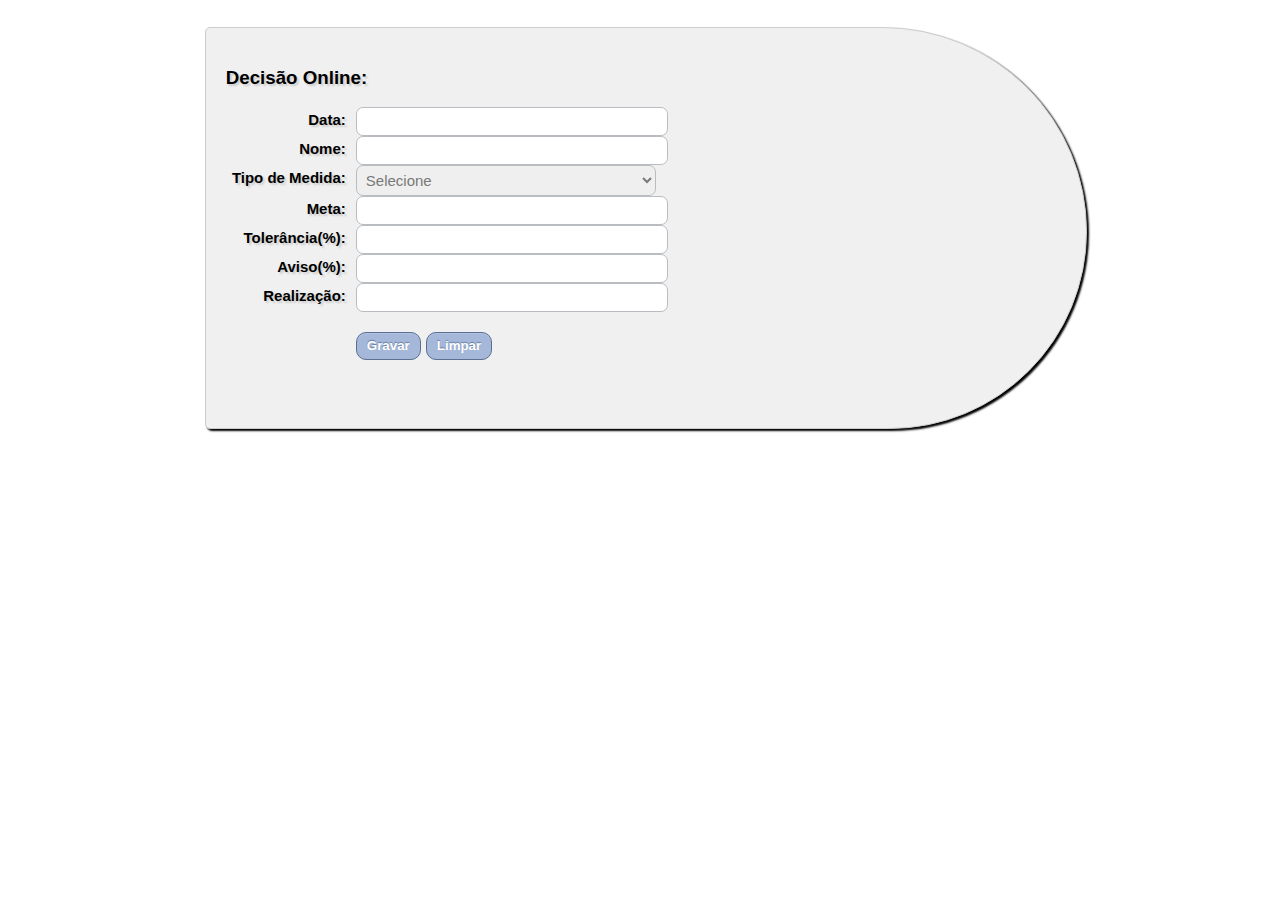
<file: index.html>
<!DOCTYPE html PUBLIC "-//W3C//DTD XHTML 1.0 Strict//EN" "http://www.w3.org/TR/xhtml1/DTD/xhtml1-strict.dtd">
<html xmlns="http://www.w3.org/1999/xhtml">
	<head>
    	<meta http-equiv="content-type" content="text/html; charset=utf-8"/>
        <title>Decisão Online 1.0</title>
        <link href="css/estilos.css" type="text/css" rel="stylesheet"/>
        <link href="js/jquery-ui/css/ui-lightness/jquery-ui-1.8.16.custom.css" type="text/css" rel="stylesheet"/>
		<link rel="stylesheet" type="text/css" href="js/jalert/jalert.css" />
        <script type="text/javascript" src="http://www.google.com/jsapi"></script>
	    <script type="text/javascript">
	      google.load('visualization', '1', {packages: ['gauge']});
	    </script>
	    <script type="text/javascript" src="js/gaugeInteraction.js"></script>
        <script type="text/javascript" src="js/jquery-ui/js/jquery-1.6.2.min.js"></script>
		<script type="text/javascript" src="js/jalert/jquery.jalert.packed.js"></script>
        <script type="text/javascript" src="js/jquery-ui/js/jquery-ui-1.8.16.custom.min.js"></script>
        <script type="text/javascript" src="js/alphaNumeric.js"></script>
        <script type="text/javascript" src="js/eventos.js"></script>
	    <script type="text/javascript" src="js/datepickerPt-br.js"></script>
    </head>
    <body>
	    <div id="nav">
	         <form id = "formIndicador">
	            <h3>Decisão Online:</h3><span id='title'></span>
	            <div class="field">
	                <label for="data">Data:</label>
	                <input type="text" class="input" name="data" id="data" />
	            </div>
	            
	            <div class="field">
	                <label for="nome">Nome:</label>
	                <input type="text" class="input" name="nome" id="nome" maxlength="35"/>
	            </div>

				<div class="field">
	                <label for="medida">Tipo de Medida:</label>
	                <select id="medida" name="medida">
						<option value="">Selecione</option>
						<optgroup label="Tipos de Medidas">
                            <option value="Ampére (A)">Ampére (A)</option>
                            <option value="Are (a)">Are (a)</option>
                            <option value="Candela (cd)">Candela (cd)</option>
                            <option value="Centigrama (cg)">Centigrama (cg)</option>
                            <option value="Centilitro (ct)">Centilitro (ct)</option>
                            <option value="Centímetro (cm)">Centímetro (cm)</option>
                            <option value="Centímetro cúbico (cm³)">Centímetro cúbico (cm³)</option>
                            <option value="Centímetro quadrado (cm²)">Centímetro quadrado (cm²)</option>
                            <option value="Decagrama (dag)">Decagrama (dag)</option>
                            <option value="Decigrama (dg)">Decigrama (dg)</option>
                            <option value="Decilitro (dl)">Decilitro (dl)</option>
                            <option value="Decímetro (dm)">Decímetro (dm)</option>
                            <option value="Decímetro cúbico (dm³)">Decímetro cúbico (dm³)</option>
                            <option value="Decímetro quadrado (dm²)">Decímetro quadrado (dm²)</option>
                            <option value="Grama (g)">Grama (g)</option>
                            <option value="Hectare (ha)">Hectare (ha)</option>
                            <option value="Hectolitro (hl)">Hectolitro (hl)</option>
                            <option value="Kelvin (K)">Kelvin (K)</option>
                            <option value="Litro (L)">Litro (L)</option>
                            <option value="Marítima (milha)">Marítima (milha)</option>
                            <option value="Metro (m)">Metro (m)</option>
                            <option value="Metro cúbico (m³)">Metro cúbico (m³)</option>
                            <option value="Metro quadrado (m²)">Metro quadrado (m²)</option>
                            <option value="Miligrama (mg)">Miligrama (mg)</option>
                            <option value="Milímetro (mm)">Milímetro (mm)</option>
                            <option value="Milímetro cúbico (mm³)">Milímetro cúbico (mm³)</option>
                            <option value="Milímetro quadrado (mm²)">Milímetro quadrado (mm²)</option>
                            <option value="Mol (mol)">Mol (mol)</option>
                            <option value="Quilate (quilate)">Quilate (quilate)</option>
                            <option value="Quilograma (kg)">Quilograma (kg)</option>
                            <option value="Quilômetro (km)">Quilômetro (km)</option>
                            <option value="Quilômetro quadrado (km²)">Quilômetro quadrado (km²)</option>
                            <option value="Segundo (s)">Segundo (s)</option>
                            <option value="Tonelada (t)">Tonelada (t)</option>
                            <option value="Unidade (Un)">Unidade (Un)</option>
						</optgroup>
					</select>
	            </div>
	
	            <div class="field">
	                <label for="meta">Meta:</label>
	                <input type="text" class="input" name="meta" id="meta" />
	            </div>
	
	            <div class="field">
	                <label for="tolerancia">Tolerância(%):</label>
	                <input type="text" class="input" name="tolerancia" id="tolerancia" />
	            </div>
	
	            <div class="field">
	                <label for="aviso">Aviso(%):</label>
	                <input type="text" class="input" name="aviso" id="aviso" />
	            </div>
	            
	            <div class="field">
	                <label for="realizacao">Realização:</label>
	                <input type="text" class="input" name="realizado" id="realizado" />
	            </div>
				<div style="margin-left:130px">
					<input type="button" name="gravar" id="gravar" value="Gravar" class="button">
					<input type="button" name="limpar" id="limpar" value="Limpar" class="button">
				</div>
	        </form>
	        <div id="gauge"></div>
	        <table id="grid">
	        	<tr id="legend">
		        	<th class="max">Data</th>
		        	<th class="name">Nome</th>
					<th>Tipo de Medida</th>
		        	<th>Meta</th>
		        	<th>Tolerância</th>
		        	<th>Aviso</th>
		        	<th>Realização</th>
		        	<th>Aplicar</th>
	        	</tr>
	        	<tbody class="indicadores">
	        	</tbody>
			</table>
	     </div>
    </body>
</html>
</file>
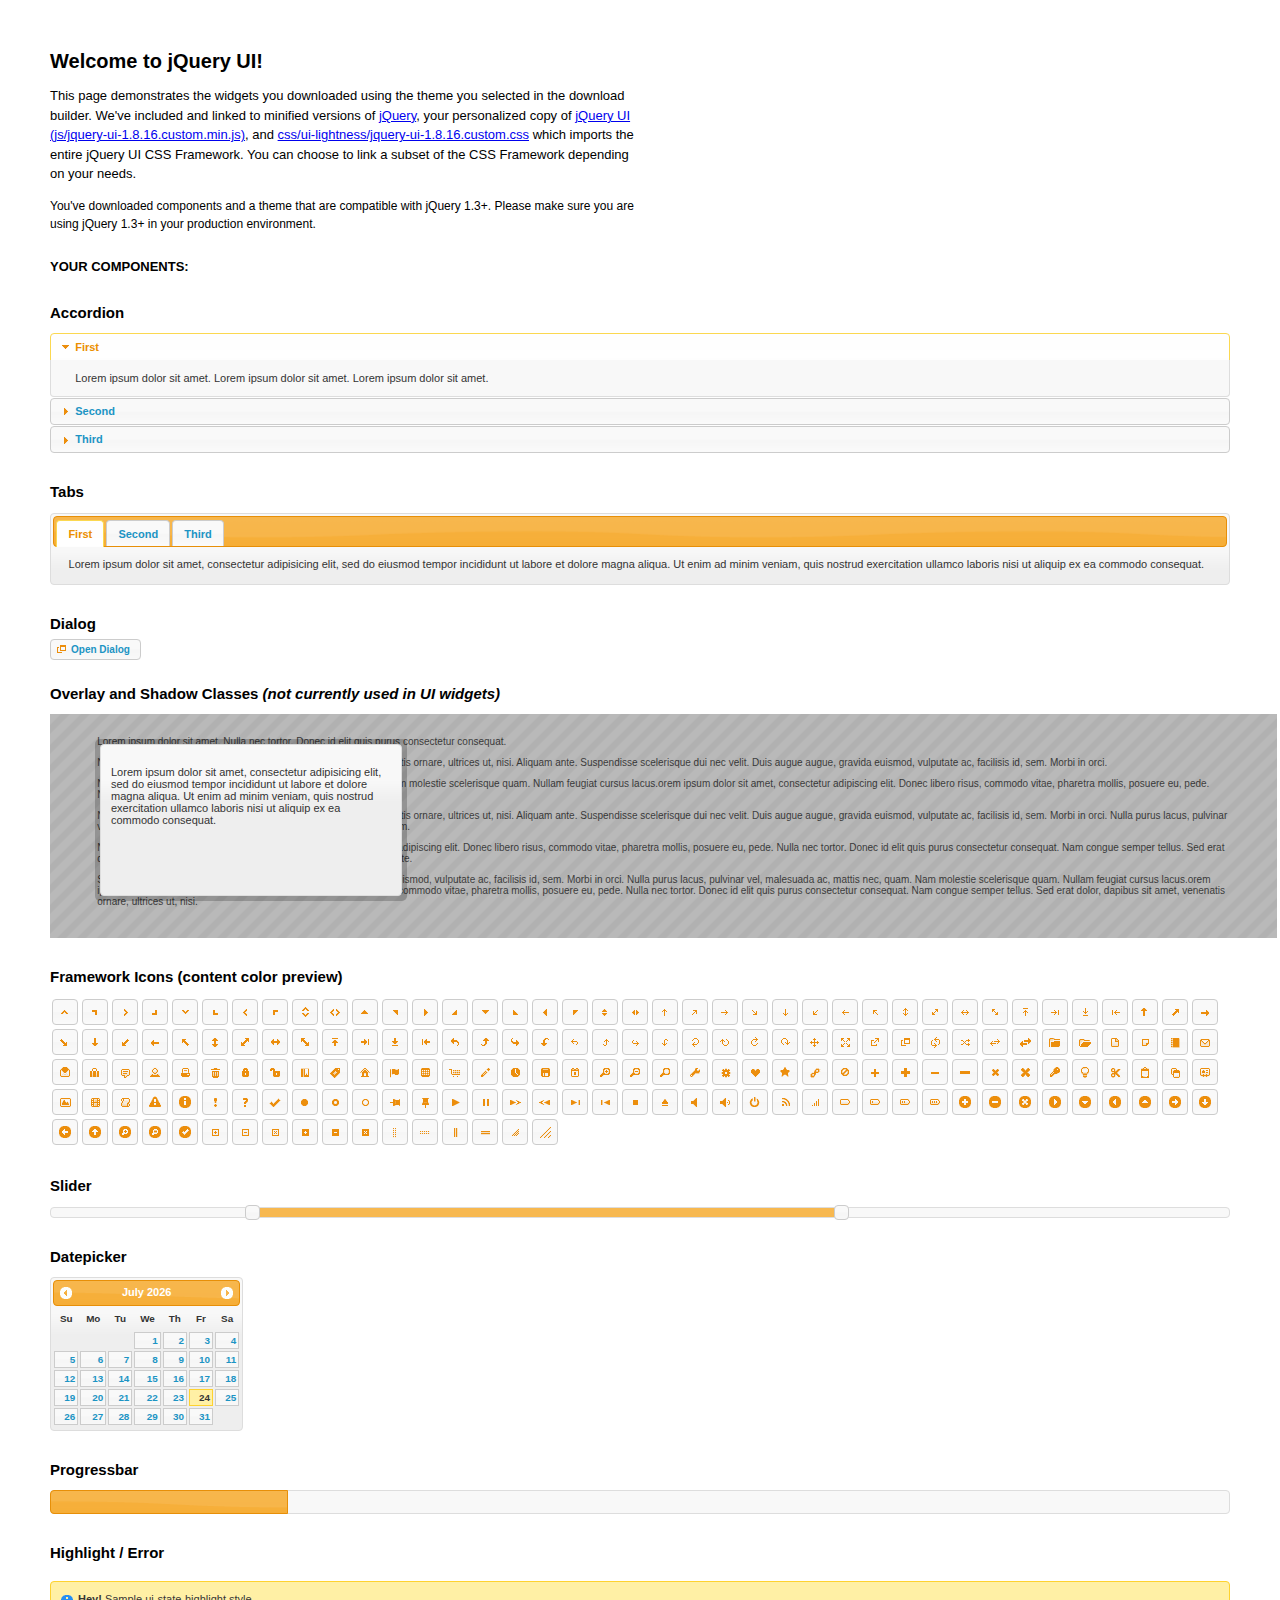
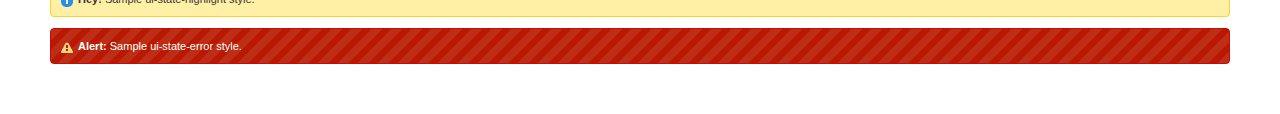
<file: js/jquery-ui/index.html>
<!DOCTYPE html>
<html>
	<head>
		<meta http-equiv="Content-Type" content="text/html; charset=iso-8859-1" />
		<title>jQuery UI Example Page</title>
		<link type="text/css" href="css/ui-lightness/jquery-ui-1.8.16.custom.css" rel="stylesheet" />	
		<script type="text/javascript" src="js/jquery-1.6.2.min.js"></script>
		<script type="text/javascript" src="js/jquery-ui-1.8.16.custom.min.js"></script>
		<script type="text/javascript">
			$(function(){

				// Accordion
				$("#accordion").accordion({ header: "h3" });
	
				// Tabs
				$('#tabs').tabs();
	

				// Dialog			
				$('#dialog').dialog({
					autoOpen: false,
					width: 600,
					buttons: {
						"Ok": function() { 
							$(this).dialog("close"); 
						}, 
						"Cancel": function() { 
							$(this).dialog("close"); 
						} 
					}
				});
				
				// Dialog Link
				$('#dialog_link').click(function(){
					$('#dialog').dialog('open');
					return false;
				});

				// Datepicker
				$('#datepicker').datepicker({
					inline: true
				});
				
				// Slider
				$('#slider').slider({
					range: true,
					values: [17, 67]
				});
				
				// Progressbar
				$("#progressbar").progressbar({
					value: 20 
				});
				
				//hover states on the static widgets
				$('#dialog_link, ul#icons li').hover(
					function() { $(this).addClass('ui-state-hover'); }, 
					function() { $(this).removeClass('ui-state-hover'); }
				);
				
			});
		</script>
		<style type="text/css">
			/*demo page css*/
			body{ font: 62.5% "Trebuchet MS", sans-serif; margin: 50px;}
			.demoHeaders { margin-top: 2em; }
			#dialog_link {padding: .4em 1em .4em 20px;text-decoration: none;position: relative;}
			#dialog_link span.ui-icon {margin: 0 5px 0 0;position: absolute;left: .2em;top: 50%;margin-top: -8px;}
			ul#icons {margin: 0; padding: 0;}
			ul#icons li {margin: 2px; position: relative; padding: 4px 0; cursor: pointer; float: left;  list-style: none;}
			ul#icons span.ui-icon {float: left; margin: 0 4px;}
		</style>	
	</head>
	<body>
	<h1>Welcome to jQuery UI!</h1>
	<p style="font-size: 1.3em; line-height: 1.5; margin: 1em 0; width: 50%;">This page demonstrates the widgets you downloaded using the theme you selected in the download builder. We've included and linked to minified versions of <a href="js/jquery-1.6.2.min.js">jQuery</a>, your personalized copy of <a href="js/jquery-ui-1.8.16.custom.min.js">jQuery UI (js/jquery-ui-1.8.16.custom.min.js)</a>, and <a href="css/ui-lightness/jquery-ui-1.8.16.custom.css">css/ui-lightness/jquery-ui-1.8.16.custom.css</a> which imports the entire jQuery UI CSS Framework. You can choose to link a subset of the CSS Framework depending on your needs. </p>
	<p style="font-size: 1.2em; line-height: 1.5; margin: 1em 0; width: 50%;">You've downloaded components and a theme that are compatible with jQuery 1.3+. Please make sure you are using jQuery 1.3+ in your production environment.</p>	

	<p style="font-weight: bold; margin: 2em 0 1em; font-size: 1.3em;">YOUR COMPONENTS:</p>
		
		<!-- Accordion -->
		<h2 class="demoHeaders">Accordion</h2>
		<div id="accordion">
			<div>
				<h3><a href="#">First</a></h3>
				<div>Lorem ipsum dolor sit amet. Lorem ipsum dolor sit amet. Lorem ipsum dolor sit amet.</div>
			</div>
			<div>
				<h3><a href="#">Second</a></h3>
				<div>Phasellus mattis tincidunt nibh.</div>
			</div>
			<div>
				<h3><a href="#">Third</a></h3>
				<div>Nam dui erat, auctor a, dignissim quis.</div>
			</div>
		</div>
	
		<!-- Tabs -->
		<h2 class="demoHeaders">Tabs</h2>
		<div id="tabs">
			<ul>
				<li><a href="#tabs-1">First</a></li>
				<li><a href="#tabs-2">Second</a></li>
				<li><a href="#tabs-3">Third</a></li>
			</ul>
			<div id="tabs-1">Lorem ipsum dolor sit amet, consectetur adipisicing elit, sed do eiusmod tempor incididunt ut labore et dolore magna aliqua. Ut enim ad minim veniam, quis nostrud exercitation ullamco laboris nisi ut aliquip ex ea commodo consequat.</div>
			<div id="tabs-2">Phasellus mattis tincidunt nibh. Cras orci urna, blandit id, pretium vel, aliquet ornare, felis. Maecenas scelerisque sem non nisl. Fusce sed lorem in enim dictum bibendum.</div>
			<div id="tabs-3">Nam dui erat, auctor a, dignissim quis, sollicitudin eu, felis. Pellentesque nisi urna, interdum eget, sagittis et, consequat vestibulum, lacus. Mauris porttitor ullamcorper augue.</div>
		</div>
	
		<!-- Dialog NOTE: Dialog is not generated by UI in this demo so it can be visually styled in themeroller-->
		<h2 class="demoHeaders">Dialog</h2>
		<p><a href="#" id="dialog_link" class="ui-state-default ui-corner-all"><span class="ui-icon ui-icon-newwin"></span>Open Dialog</a></p>
		
		
		<h2 class="demoHeaders">Overlay and Shadow Classes <em>(not currently used in UI widgets)</em></h2>
		<div style="position: relative; width: 96%; height: 200px; padding:1% 4%; overflow:hidden;" class="fakewindowcontain">
			<p>Lorem ipsum dolor sit amet,  Nulla nec tortor. Donec id elit quis purus consectetur consequat. </p><p>Nam congue semper tellus. Sed erat dolor, dapibus sit amet, venenatis ornare, ultrices ut, nisi. Aliquam ante. Suspendisse scelerisque dui nec velit. Duis augue augue, gravida euismod, vulputate ac, facilisis id, sem. Morbi in orci. </p><p>Nulla purus lacus, pulvinar vel, malesuada ac, mattis nec, quam. Nam molestie scelerisque quam. Nullam feugiat cursus lacus.orem ipsum dolor sit amet, consectetur adipiscing elit. Donec libero risus, commodo vitae, pharetra mollis, posuere eu, pede. Nulla nec tortor. Donec id elit quis purus consectetur consequat. </p><p>Nam congue semper tellus. Sed erat dolor, dapibus sit amet, venenatis ornare, ultrices ut, nisi. Aliquam ante. Suspendisse scelerisque dui nec velit. Duis augue augue, gravida euismod, vulputate ac, facilisis id, sem. Morbi in orci. Nulla purus lacus, pulvinar vel, malesuada ac, mattis nec, quam. Nam molestie scelerisque quam. </p><p>Nullam feugiat cursus lacus.orem ipsum dolor sit amet, consectetur adipiscing elit. Donec libero risus, commodo vitae, pharetra mollis, posuere eu, pede. Nulla nec tortor. Donec id elit quis purus consectetur consequat. Nam congue semper tellus. Sed erat dolor, dapibus sit amet, venenatis ornare, ultrices ut, nisi. Aliquam ante. </p><p>Suspendisse scelerisque dui nec velit. Duis augue augue, gravida euismod, vulputate ac, facilisis id, sem. Morbi in orci. Nulla purus lacus, pulvinar vel, malesuada ac, mattis nec, quam. Nam molestie scelerisque quam. Nullam feugiat cursus lacus.orem ipsum dolor sit amet, consectetur adipiscing elit. Donec libero risus, commodo vitae, pharetra mollis, posuere eu, pede. Nulla nec tortor. Donec id elit quis purus consectetur consequat. Nam congue semper tellus. Sed erat dolor, dapibus sit amet, venenatis ornare, ultrices ut, nisi. </p>
			
			<!-- ui-dialog -->
			<div class="ui-overlay"><div class="ui-widget-overlay"></div><div class="ui-widget-shadow ui-corner-all" style="width: 302px; height: 152px; position: absolute; left: 50px; top: 30px;"></div></div>
			<div style="position: absolute; width: 280px; height: 130px;left: 50px; top: 30px; padding: 10px;" class="ui-widget ui-widget-content ui-corner-all">
				<div class="ui-dialog-content ui-widget-content" style="background: none; border: 0;">
					<p>Lorem ipsum dolor sit amet, consectetur adipisicing elit, sed do eiusmod tempor incididunt ut labore et dolore magna aliqua. Ut enim ad minim veniam, quis nostrud exercitation ullamco laboris nisi ut aliquip ex ea commodo consequat.</p>
				</div>
			</div>
		
		</div>

		
		<!-- ui-dialog -->
		<div id="dialog" title="Dialog Title">
			<p>Lorem ipsum dolor sit amet, consectetur adipisicing elit, sed do eiusmod tempor incididunt ut labore et dolore magna aliqua. Ut enim ad minim veniam, quis nostrud exercitation ullamco laboris nisi ut aliquip ex ea commodo consequat.</p>
		</div>
			
				
				
		<h2 class="demoHeaders">Framework Icons (content color preview)</h2>
		<ul id="icons" class="ui-widget ui-helper-clearfix">
		
		<li class="ui-state-default ui-corner-all" title=".ui-icon-carat-1-n"><span class="ui-icon ui-icon-carat-1-n"></span></li>
		<li class="ui-state-default ui-corner-all" title=".ui-icon-carat-1-ne"><span class="ui-icon ui-icon-carat-1-ne"></span></li>
		<li class="ui-state-default ui-corner-all" title=".ui-icon-carat-1-e"><span class="ui-icon ui-icon-carat-1-e"></span></li>
		
		<li class="ui-state-default ui-corner-all" title=".ui-icon-carat-1-se"><span class="ui-icon ui-icon-carat-1-se"></span></li>
		<li class="ui-state-default ui-corner-all" title=".ui-icon-carat-1-s"><span class="ui-icon ui-icon-carat-1-s"></span></li>
		<li class="ui-state-default ui-corner-all" title=".ui-icon-carat-1-sw"><span class="ui-icon ui-icon-carat-1-sw"></span></li>
		<li class="ui-state-default ui-corner-all" title=".ui-icon-carat-1-w"><span class="ui-icon ui-icon-carat-1-w"></span></li>
		<li class="ui-state-default ui-corner-all" title=".ui-icon-carat-1-nw"><span class="ui-icon ui-icon-carat-1-nw"></span></li>
		<li class="ui-state-default ui-corner-all" title=".ui-icon-carat-2-n-s"><span class="ui-icon ui-icon-carat-2-n-s"></span></li>
		<li class="ui-state-default ui-corner-all" title=".ui-icon-carat-2-e-w"><span class="ui-icon ui-icon-carat-2-e-w"></span></li>
		<li class="ui-state-default ui-corner-all" title=".ui-icon-triangle-1-n"><span class="ui-icon ui-icon-triangle-1-n"></span></li>
		<li class="ui-state-default ui-corner-all" title=".ui-icon-triangle-1-ne"><span class="ui-icon ui-icon-triangle-1-ne"></span></li>
		
		<li class="ui-state-default ui-corner-all" title=".ui-icon-triangle-1-e"><span class="ui-icon ui-icon-triangle-1-e"></span></li>
		<li class="ui-state-default ui-corner-all" title=".ui-icon-triangle-1-se"><span class="ui-icon ui-icon-triangle-1-se"></span></li>
		<li class="ui-state-default ui-corner-all" title=".ui-icon-triangle-1-s"><span class="ui-icon ui-icon-triangle-1-s"></span></li>
		<li class="ui-state-default ui-corner-all" title=".ui-icon-triangle-1-sw"><span class="ui-icon ui-icon-triangle-1-sw"></span></li>
		<li class="ui-state-default ui-corner-all" title=".ui-icon-triangle-1-w"><span class="ui-icon ui-icon-triangle-1-w"></span></li>
		<li class="ui-state-default ui-corner-all" title=".ui-icon-triangle-1-nw"><span class="ui-icon ui-icon-triangle-1-nw"></span></li>
		<li class="ui-state-default ui-corner-all" title=".ui-icon-triangle-2-n-s"><span class="ui-icon ui-icon-triangle-2-n-s"></span></li>
		<li class="ui-state-default ui-corner-all" title=".ui-icon-triangle-2-e-w"><span class="ui-icon ui-icon-triangle-2-e-w"></span></li>
		<li class="ui-state-default ui-corner-all" title=".ui-icon-arrow-1-n"><span class="ui-icon ui-icon-arrow-1-n"></span></li>
		
		<li class="ui-state-default ui-corner-all" title=".ui-icon-arrow-1-ne"><span class="ui-icon ui-icon-arrow-1-ne"></span></li>
		<li class="ui-state-default ui-corner-all" title=".ui-icon-arrow-1-e"><span class="ui-icon ui-icon-arrow-1-e"></span></li>
		<li class="ui-state-default ui-corner-all" title=".ui-icon-arrow-1-se"><span class="ui-icon ui-icon-arrow-1-se"></span></li>
		<li class="ui-state-default ui-corner-all" title=".ui-icon-arrow-1-s"><span class="ui-icon ui-icon-arrow-1-s"></span></li>
		<li class="ui-state-default ui-corner-all" title=".ui-icon-arrow-1-sw"><span class="ui-icon ui-icon-arrow-1-sw"></span></li>
		<li class="ui-state-default ui-corner-all" title=".ui-icon-arrow-1-w"><span class="ui-icon ui-icon-arrow-1-w"></span></li>
		<li class="ui-state-default ui-corner-all" title=".ui-icon-arrow-1-nw"><span class="ui-icon ui-icon-arrow-1-nw"></span></li>
		<li class="ui-state-default ui-corner-all" title=".ui-icon-arrow-2-n-s"><span class="ui-icon ui-icon-arrow-2-n-s"></span></li>
		<li class="ui-state-default ui-corner-all" title=".ui-icon-arrow-2-ne-sw"><span class="ui-icon ui-icon-arrow-2-ne-sw"></span></li>
		
		<li class="ui-state-default ui-corner-all" title=".ui-icon-arrow-2-e-w"><span class="ui-icon ui-icon-arrow-2-e-w"></span></li>
		<li class="ui-state-default ui-corner-all" title=".ui-icon-arrow-2-se-nw"><span class="ui-icon ui-icon-arrow-2-se-nw"></span></li>
		<li class="ui-state-default ui-corner-all" title=".ui-icon-arrowstop-1-n"><span class="ui-icon ui-icon-arrowstop-1-n"></span></li>
		<li class="ui-state-default ui-corner-all" title=".ui-icon-arrowstop-1-e"><span class="ui-icon ui-icon-arrowstop-1-e"></span></li>
		<li class="ui-state-default ui-corner-all" title=".ui-icon-arrowstop-1-s"><span class="ui-icon ui-icon-arrowstop-1-s"></span></li>
		<li class="ui-state-default ui-corner-all" title=".ui-icon-arrowstop-1-w"><span class="ui-icon ui-icon-arrowstop-1-w"></span></li>
		<li class="ui-state-default ui-corner-all" title=".ui-icon-arrowthick-1-n"><span class="ui-icon ui-icon-arrowthick-1-n"></span></li>
		<li class="ui-state-default ui-corner-all" title=".ui-icon-arrowthick-1-ne"><span class="ui-icon ui-icon-arrowthick-1-ne"></span></li>
		<li class="ui-state-default ui-corner-all" title=".ui-icon-arrowthick-1-e"><span class="ui-icon ui-icon-arrowthick-1-e"></span></li>
		
		<li class="ui-state-default ui-corner-all" title=".ui-icon-arrowthick-1-se"><span class="ui-icon ui-icon-arrowthick-1-se"></span></li>
		<li class="ui-state-default ui-corner-all" title=".ui-icon-arrowthick-1-s"><span class="ui-icon ui-icon-arrowthick-1-s"></span></li>
		<li class="ui-state-default ui-corner-all" title=".ui-icon-arrowthick-1-sw"><span class="ui-icon ui-icon-arrowthick-1-sw"></span></li>
		<li class="ui-state-default ui-corner-all" title=".ui-icon-arrowthick-1-w"><span class="ui-icon ui-icon-arrowthick-1-w"></span></li>
		<li class="ui-state-default ui-corner-all" title=".ui-icon-arrowthick-1-nw"><span class="ui-icon ui-icon-arrowthick-1-nw"></span></li>
		<li class="ui-state-default ui-corner-all" title=".ui-icon-arrowthick-2-n-s"><span class="ui-icon ui-icon-arrowthick-2-n-s"></span></li>
		<li class="ui-state-default ui-corner-all" title=".ui-icon-arrowthick-2-ne-sw"><span class="ui-icon ui-icon-arrowthick-2-ne-sw"></span></li>
		<li class="ui-state-default ui-corner-all" title=".ui-icon-arrowthick-2-e-w"><span class="ui-icon ui-icon-arrowthick-2-e-w"></span></li>
		<li class="ui-state-default ui-corner-all" title=".ui-icon-arrowthick-2-se-nw"><span class="ui-icon ui-icon-arrowthick-2-se-nw"></span></li>
		
		<li class="ui-state-default ui-corner-all" title=".ui-icon-arrowthickstop-1-n"><span class="ui-icon ui-icon-arrowthickstop-1-n"></span></li>
		<li class="ui-state-default ui-corner-all" title=".ui-icon-arrowthickstop-1-e"><span class="ui-icon ui-icon-arrowthickstop-1-e"></span></li>
		<li class="ui-state-default ui-corner-all" title=".ui-icon-arrowthickstop-1-s"><span class="ui-icon ui-icon-arrowthickstop-1-s"></span></li>
		<li class="ui-state-default ui-corner-all" title=".ui-icon-arrowthickstop-1-w"><span class="ui-icon ui-icon-arrowthickstop-1-w"></span></li>
		<li class="ui-state-default ui-corner-all" title=".ui-icon-arrowreturnthick-1-w"><span class="ui-icon ui-icon-arrowreturnthick-1-w"></span></li>
		<li class="ui-state-default ui-corner-all" title=".ui-icon-arrowreturnthick-1-n"><span class="ui-icon ui-icon-arrowreturnthick-1-n"></span></li>
		<li class="ui-state-default ui-corner-all" title=".ui-icon-arrowreturnthick-1-e"><span class="ui-icon ui-icon-arrowreturnthick-1-e"></span></li>
		<li class="ui-state-default ui-corner-all" title=".ui-icon-arrowreturnthick-1-s"><span class="ui-icon ui-icon-arrowreturnthick-1-s"></span></li>
		<li class="ui-state-default ui-corner-all" title=".ui-icon-arrowreturn-1-w"><span class="ui-icon ui-icon-arrowreturn-1-w"></span></li>
		
		<li class="ui-state-default ui-corner-all" title=".ui-icon-arrowreturn-1-n"><span class="ui-icon ui-icon-arrowreturn-1-n"></span></li>
		<li class="ui-state-default ui-corner-all" title=".ui-icon-arrowreturn-1-e"><span class="ui-icon ui-icon-arrowreturn-1-e"></span></li>
		<li class="ui-state-default ui-corner-all" title=".ui-icon-arrowreturn-1-s"><span class="ui-icon ui-icon-arrowreturn-1-s"></span></li>
		<li class="ui-state-default ui-corner-all" title=".ui-icon-arrowrefresh-1-w"><span class="ui-icon ui-icon-arrowrefresh-1-w"></span></li>
		<li class="ui-state-default ui-corner-all" title=".ui-icon-arrowrefresh-1-n"><span class="ui-icon ui-icon-arrowrefresh-1-n"></span></li>
		<li class="ui-state-default ui-corner-all" title=".ui-icon-arrowrefresh-1-e"><span class="ui-icon ui-icon-arrowrefresh-1-e"></span></li>
		<li class="ui-state-default ui-corner-all" title=".ui-icon-arrowrefresh-1-s"><span class="ui-icon ui-icon-arrowrefresh-1-s"></span></li>
		<li class="ui-state-default ui-corner-all" title=".ui-icon-arrow-4"><span class="ui-icon ui-icon-arrow-4"></span></li>
		<li class="ui-state-default ui-corner-all" title=".ui-icon-arrow-4-diag"><span class="ui-icon ui-icon-arrow-4-diag"></span></li>
		
		<li class="ui-state-default ui-corner-all" title=".ui-icon-extlink"><span class="ui-icon ui-icon-extlink"></span></li>
		<li class="ui-state-default ui-corner-all" title=".ui-icon-newwin"><span class="ui-icon ui-icon-newwin"></span></li>
		<li class="ui-state-default ui-corner-all" title=".ui-icon-refresh"><span class="ui-icon ui-icon-refresh"></span></li>
		<li class="ui-state-default ui-corner-all" title=".ui-icon-shuffle"><span class="ui-icon ui-icon-shuffle"></span></li>
		<li class="ui-state-default ui-corner-all" title=".ui-icon-transfer-e-w"><span class="ui-icon ui-icon-transfer-e-w"></span></li>
		<li class="ui-state-default ui-corner-all" title=".ui-icon-transferthick-e-w"><span class="ui-icon ui-icon-transferthick-e-w"></span></li>
		<li class="ui-state-default ui-corner-all" title=".ui-icon-folder-collapsed"><span class="ui-icon ui-icon-folder-collapsed"></span></li>
		<li class="ui-state-default ui-corner-all" title=".ui-icon-folder-open"><span class="ui-icon ui-icon-folder-open"></span></li>
		<li class="ui-state-default ui-corner-all" title=".ui-icon-document"><span class="ui-icon ui-icon-document"></span></li>
		
		<li class="ui-state-default ui-corner-all" title=".ui-icon-document-b"><span class="ui-icon ui-icon-document-b"></span></li>
		<li class="ui-state-default ui-corner-all" title=".ui-icon-note"><span class="ui-icon ui-icon-note"></span></li>
		<li class="ui-state-default ui-corner-all" title=".ui-icon-mail-closed"><span class="ui-icon ui-icon-mail-closed"></span></li>
		<li class="ui-state-default ui-corner-all" title=".ui-icon-mail-open"><span class="ui-icon ui-icon-mail-open"></span></li>
		<li class="ui-state-default ui-corner-all" title=".ui-icon-suitcase"><span class="ui-icon ui-icon-suitcase"></span></li>
		<li class="ui-state-default ui-corner-all" title=".ui-icon-comment"><span class="ui-icon ui-icon-comment"></span></li>
		<li class="ui-state-default ui-corner-all" title=".ui-icon-person"><span class="ui-icon ui-icon-person"></span></li>
		<li class="ui-state-default ui-corner-all" title=".ui-icon-print"><span class="ui-icon ui-icon-print"></span></li>
		<li class="ui-state-default ui-corner-all" title=".ui-icon-trash"><span class="ui-icon ui-icon-trash"></span></li>
		
		<li class="ui-state-default ui-corner-all" title=".ui-icon-locked"><span class="ui-icon ui-icon-locked"></span></li>
		<li class="ui-state-default ui-corner-all" title=".ui-icon-unlocked"><span class="ui-icon ui-icon-unlocked"></span></li>
		<li class="ui-state-default ui-corner-all" title=".ui-icon-bookmark"><span class="ui-icon ui-icon-bookmark"></span></li>
		<li class="ui-state-default ui-corner-all" title=".ui-icon-tag"><span class="ui-icon ui-icon-tag"></span></li>
		<li class="ui-state-default ui-corner-all" title=".ui-icon-home"><span class="ui-icon ui-icon-home"></span></li>
		<li class="ui-state-default ui-corner-all" title=".ui-icon-flag"><span class="ui-icon ui-icon-flag"></span></li>
		<li class="ui-state-default ui-corner-all" title=".ui-icon-calculator"><span class="ui-icon ui-icon-calculator"></span></li>
		<li class="ui-state-default ui-corner-all" title=".ui-icon-cart"><span class="ui-icon ui-icon-cart"></span></li>
		<li class="ui-state-default ui-corner-all" title=".ui-icon-pencil"><span class="ui-icon ui-icon-pencil"></span></li>
		
		<li class="ui-state-default ui-corner-all" title=".ui-icon-clock"><span class="ui-icon ui-icon-clock"></span></li>
		<li class="ui-state-default ui-corner-all" title=".ui-icon-disk"><span class="ui-icon ui-icon-disk"></span></li>
		<li class="ui-state-default ui-corner-all" title=".ui-icon-calendar"><span class="ui-icon ui-icon-calendar"></span></li>
		<li class="ui-state-default ui-corner-all" title=".ui-icon-zoomin"><span class="ui-icon ui-icon-zoomin"></span></li>
		<li class="ui-state-default ui-corner-all" title=".ui-icon-zoomout"><span class="ui-icon ui-icon-zoomout"></span></li>
		<li class="ui-state-default ui-corner-all" title=".ui-icon-search"><span class="ui-icon ui-icon-search"></span></li>
		<li class="ui-state-default ui-corner-all" title=".ui-icon-wrench"><span class="ui-icon ui-icon-wrench"></span></li>
		<li class="ui-state-default ui-corner-all" title=".ui-icon-gear"><span class="ui-icon ui-icon-gear"></span></li>
		<li class="ui-state-default ui-corner-all" title=".ui-icon-heart"><span class="ui-icon ui-icon-heart"></span></li>
		
		<li class="ui-state-default ui-corner-all" title=".ui-icon-star"><span class="ui-icon ui-icon-star"></span></li>
		<li class="ui-state-default ui-corner-all" title=".ui-icon-link"><span class="ui-icon ui-icon-link"></span></li>
		<li class="ui-state-default ui-corner-all" title=".ui-icon-cancel"><span class="ui-icon ui-icon-cancel"></span></li>
		<li class="ui-state-default ui-corner-all" title=".ui-icon-plus"><span class="ui-icon ui-icon-plus"></span></li>
		<li class="ui-state-default ui-corner-all" title=".ui-icon-plusthick"><span class="ui-icon ui-icon-plusthick"></span></li>
		<li class="ui-state-default ui-corner-all" title=".ui-icon-minus"><span class="ui-icon ui-icon-minus"></span></li>
		<li class="ui-state-default ui-corner-all" title=".ui-icon-minusthick"><span class="ui-icon ui-icon-minusthick"></span></li>
		<li class="ui-state-default ui-corner-all" title=".ui-icon-close"><span class="ui-icon ui-icon-close"></span></li>
		<li class="ui-state-default ui-corner-all" title=".ui-icon-closethick"><span class="ui-icon ui-icon-closethick"></span></li>
		
		<li class="ui-state-default ui-corner-all" title=".ui-icon-key"><span class="ui-icon ui-icon-key"></span></li>
		<li class="ui-state-default ui-corner-all" title=".ui-icon-lightbulb"><span class="ui-icon ui-icon-lightbulb"></span></li>
		<li class="ui-state-default ui-corner-all" title=".ui-icon-scissors"><span class="ui-icon ui-icon-scissors"></span></li>
		<li class="ui-state-default ui-corner-all" title=".ui-icon-clipboard"><span class="ui-icon ui-icon-clipboard"></span></li>
		<li class="ui-state-default ui-corner-all" title=".ui-icon-copy"><span class="ui-icon ui-icon-copy"></span></li>
		<li class="ui-state-default ui-corner-all" title=".ui-icon-contact"><span class="ui-icon ui-icon-contact"></span></li>
		<li class="ui-state-default ui-corner-all" title=".ui-icon-image"><span class="ui-icon ui-icon-image"></span></li>
		<li class="ui-state-default ui-corner-all" title=".ui-icon-video"><span class="ui-icon ui-icon-video"></span></li>
		<li class="ui-state-default ui-corner-all" title=".ui-icon-script"><span class="ui-icon ui-icon-script"></span></li>
		<li class="ui-state-default ui-corner-all" title=".ui-icon-alert"><span class="ui-icon ui-icon-alert"></span></li>
		
		<li class="ui-state-default ui-corner-all" title=".ui-icon-info"><span class="ui-icon ui-icon-info"></span></li>
		<li class="ui-state-default ui-corner-all" title=".ui-icon-notice"><span class="ui-icon ui-icon-notice"></span></li>
		<li class="ui-state-default ui-corner-all" title=".ui-icon-help"><span class="ui-icon ui-icon-help"></span></li>
		<li class="ui-state-default ui-corner-all" title=".ui-icon-check"><span class="ui-icon ui-icon-check"></span></li>
		<li class="ui-state-default ui-corner-all" title=".ui-icon-bullet"><span class="ui-icon ui-icon-bullet"></span></li>
		<li class="ui-state-default ui-corner-all" title=".ui-icon-radio-off"><span class="ui-icon ui-icon-radio-off"></span></li>
		<li class="ui-state-default ui-corner-all" title=".ui-icon-radio-on"><span class="ui-icon ui-icon-radio-on"></span></li>
		<li class="ui-state-default ui-corner-all" title=".ui-icon-pin-w"><span class="ui-icon ui-icon-pin-w"></span></li>
		<li class="ui-state-default ui-corner-all" title=".ui-icon-pin-s"><span class="ui-icon ui-icon-pin-s"></span></li>
		<li class="ui-state-default ui-corner-all" title=".ui-icon-play"><span class="ui-icon ui-icon-play"></span></li>
		<li class="ui-state-default ui-corner-all" title=".ui-icon-pause"><span class="ui-icon ui-icon-pause"></span></li>
		
		<li class="ui-state-default ui-corner-all" title=".ui-icon-seek-next"><span class="ui-icon ui-icon-seek-next"></span></li>
		<li class="ui-state-default ui-corner-all" title=".ui-icon-seek-prev"><span class="ui-icon ui-icon-seek-prev"></span></li>
		<li class="ui-state-default ui-corner-all" title=".ui-icon-seek-end"><span class="ui-icon ui-icon-seek-end"></span></li>
		<li class="ui-state-default ui-corner-all" title=".ui-icon-seek-first"><span class="ui-icon ui-icon-seek-first"></span></li>
		<li class="ui-state-default ui-corner-all" title=".ui-icon-stop"><span class="ui-icon ui-icon-stop"></span></li>
		<li class="ui-state-default ui-corner-all" title=".ui-icon-eject"><span class="ui-icon ui-icon-eject"></span></li>
		<li class="ui-state-default ui-corner-all" title=".ui-icon-volume-off"><span class="ui-icon ui-icon-volume-off"></span></li>
		<li class="ui-state-default ui-corner-all" title=".ui-icon-volume-on"><span class="ui-icon ui-icon-volume-on"></span></li>
		<li class="ui-state-default ui-corner-all" title=".ui-icon-power"><span class="ui-icon ui-icon-power"></span></li>
		
		<li class="ui-state-default ui-corner-all" title=".ui-icon-signal-diag"><span class="ui-icon ui-icon-signal-diag"></span></li>
		<li class="ui-state-default ui-corner-all" title=".ui-icon-signal"><span class="ui-icon ui-icon-signal"></span></li>
		<li class="ui-state-default ui-corner-all" title=".ui-icon-battery-0"><span class="ui-icon ui-icon-battery-0"></span></li>
		<li class="ui-state-default ui-corner-all" title=".ui-icon-battery-1"><span class="ui-icon ui-icon-battery-1"></span></li>
		<li class="ui-state-default ui-corner-all" title=".ui-icon-battery-2"><span class="ui-icon ui-icon-battery-2"></span></li>
		<li class="ui-state-default ui-corner-all" title=".ui-icon-battery-3"><span class="ui-icon ui-icon-battery-3"></span></li>
		<li class="ui-state-default ui-corner-all" title=".ui-icon-circle-plus"><span class="ui-icon ui-icon-circle-plus"></span></li>
		<li class="ui-state-default ui-corner-all" title=".ui-icon-circle-minus"><span class="ui-icon ui-icon-circle-minus"></span></li>
		<li class="ui-state-default ui-corner-all" title=".ui-icon-circle-close"><span class="ui-icon ui-icon-circle-close"></span></li>
		
		<li class="ui-state-default ui-corner-all" title=".ui-icon-circle-triangle-e"><span class="ui-icon ui-icon-circle-triangle-e"></span></li>
		<li class="ui-state-default ui-corner-all" title=".ui-icon-circle-triangle-s"><span class="ui-icon ui-icon-circle-triangle-s"></span></li>
		<li class="ui-state-default ui-corner-all" title=".ui-icon-circle-triangle-w"><span class="ui-icon ui-icon-circle-triangle-w"></span></li>
		<li class="ui-state-default ui-corner-all" title=".ui-icon-circle-triangle-n"><span class="ui-icon ui-icon-circle-triangle-n"></span></li>
		<li class="ui-state-default ui-corner-all" title=".ui-icon-circle-arrow-e"><span class="ui-icon ui-icon-circle-arrow-e"></span></li>
		<li class="ui-state-default ui-corner-all" title=".ui-icon-circle-arrow-s"><span class="ui-icon ui-icon-circle-arrow-s"></span></li>
		<li class="ui-state-default ui-corner-all" title=".ui-icon-circle-arrow-w"><span class="ui-icon ui-icon-circle-arrow-w"></span></li>
		<li class="ui-state-default ui-corner-all" title=".ui-icon-circle-arrow-n"><span class="ui-icon ui-icon-circle-arrow-n"></span></li>
		<li class="ui-state-default ui-corner-all" title=".ui-icon-circle-zoomin"><span class="ui-icon ui-icon-circle-zoomin"></span></li>
		
		<li class="ui-state-default ui-corner-all" title=".ui-icon-circle-zoomout"><span class="ui-icon ui-icon-circle-zoomout"></span></li>
		<li class="ui-state-default ui-corner-all" title=".ui-icon-circle-check"><span class="ui-icon ui-icon-circle-check"></span></li>
		<li class="ui-state-default ui-corner-all" title=".ui-icon-circlesmall-plus"><span class="ui-icon ui-icon-circlesmall-plus"></span></li>
		<li class="ui-state-default ui-corner-all" title=".ui-icon-circlesmall-minus"><span class="ui-icon ui-icon-circlesmall-minus"></span></li>
		<li class="ui-state-default ui-corner-all" title=".ui-icon-circlesmall-close"><span class="ui-icon ui-icon-circlesmall-close"></span></li>
		<li class="ui-state-default ui-corner-all" title=".ui-icon-squaresmall-plus"><span class="ui-icon ui-icon-squaresmall-plus"></span></li>
		<li class="ui-state-default ui-corner-all" title=".ui-icon-squaresmall-minus"><span class="ui-icon ui-icon-squaresmall-minus"></span></li>
		<li class="ui-state-default ui-corner-all" title=".ui-icon-squaresmall-close"><span class="ui-icon ui-icon-squaresmall-close"></span></li>
		<li class="ui-state-default ui-corner-all" title=".ui-icon-grip-dotted-vertical"><span class="ui-icon ui-icon-grip-dotted-vertical"></span></li>
		
		<li class="ui-state-default ui-corner-all" title=".ui-icon-grip-dotted-horizontal"><span class="ui-icon ui-icon-grip-dotted-horizontal"></span></li>
		<li class="ui-state-default ui-corner-all" title=".ui-icon-grip-solid-vertical"><span class="ui-icon ui-icon-grip-solid-vertical"></span></li>
		<li class="ui-state-default ui-corner-all" title=".ui-icon-grip-solid-horizontal"><span class="ui-icon ui-icon-grip-solid-horizontal"></span></li>
		<li class="ui-state-default ui-corner-all" title=".ui-icon-gripsmall-diagonal-se"><span class="ui-icon ui-icon-gripsmall-diagonal-se"></span></li>
		<li class="ui-state-default ui-corner-all" title=".ui-icon-grip-diagonal-se"><span class="ui-icon ui-icon-grip-diagonal-se"></span></li>
		</ul>

	
		<!-- Slider -->
		<h2 class="demoHeaders">Slider</h2>
		<div id="slider"></div>
	
		<!-- Datepicker -->
		<h2 class="demoHeaders">Datepicker</h2>
		<div id="datepicker"></div>
	
		<!-- Progressbar -->
		<h2 class="demoHeaders">Progressbar</h2>	
		<div id="progressbar"></div>
			
		<!-- Highlight / Error -->
		<h2 class="demoHeaders">Highlight / Error</h2>
		<div class="ui-widget">
			<div class="ui-state-highlight ui-corner-all" style="margin-top: 20px; padding: 0 .7em;"> 
				<p><span class="ui-icon ui-icon-info" style="float: left; margin-right: .3em;"></span>
				<strong>Hey!</strong> Sample ui-state-highlight style.</p>
			</div>
		</div>
		<br/>
		<div class="ui-widget">
			<div class="ui-state-error ui-corner-all" style="padding: 0 .7em;"> 
				<p><span class="ui-icon ui-icon-alert" style="float: left; margin-right: .3em;"></span> 
				<strong>Alert:</strong> Sample ui-state-error style.</p>
			</div>
		</div>

	</body>
</html>
</file>
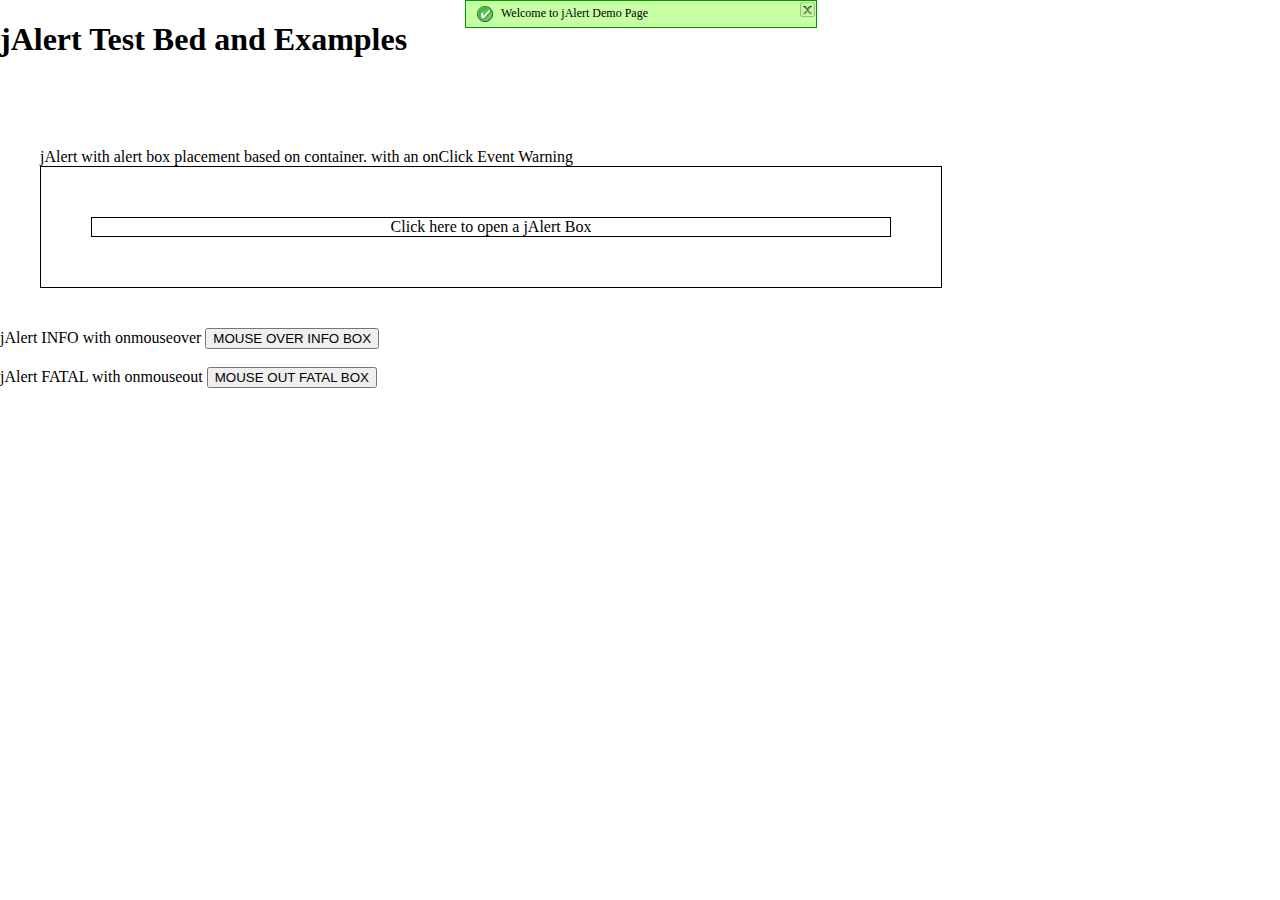
<file: js/jalert/demo/index.html>
<!DOCTYPE html PUBLIC "-//W3C//DTD XHTML 1.0 Transitional//EN" "http://www.w3.org/TR/xhtml1/DTD/xhtml1-transitional.dtd">
<html xmlns="http://www.w3.org/1999/xhtml">
<head>
<meta http-equiv="Content-Type" content="text/html; charset=iso-8859-1" />
<title>jAlert Test Bed - By: Julian Castaneda</title>
<script type="text/javascript" src="jquery.js"></script>
<script type="text/javascript" src="jquery.jalert.packed.js"></script>
<link rel="stylesheet" type="text/css" href="jalert.css" />
</head>
<body>
<h1> jAlert Test Bed and Examples </h1>

<div id="test2" style="padding:40px; margin-top:50px;">
jAlert with alert box placement based on container. with an onClick Event Warning
	<div id="test3" style="width:800px; border:1px #000 solid; padding:50px; ">
		<div id="test" style="border:1px #000 solid; text-align:center;">Click here to open a jAlert Box</div>
	</div>
</div>

jAlert INFO with onmouseover
<input type="button" id="btnover" value="MOUSE OVER INFO BOX" />
<br />
<br />
jAlert FATAL with onmouseout
<input type="button" id="btnout" value="MOUSE OUT FATAL BOX" />

<script>
$(document).ready(function()
{
	//have an alert box displayed on body load.
	$('body').jAlert('Welcome to jAlert Demo Page', "success");
	
	//display jalert on an action
	$('#test').click(function (){
		$('#test3').jAlert('This is a jAlert Warning Box', "warning", 'warningboxid');
	});

	$('#btnover').mouseover(function (){
		$('#btnover').jAlert('This is a jAlert Info Box', "info", 'infoboxid');
	});
	
	$('#btnout').mouseout(function (){
		$('#btnout').jAlert('This is a jAlert Fatal Box', "fatal", 'errboxid');
	});
});
</script>
</body>
</html>
</file>
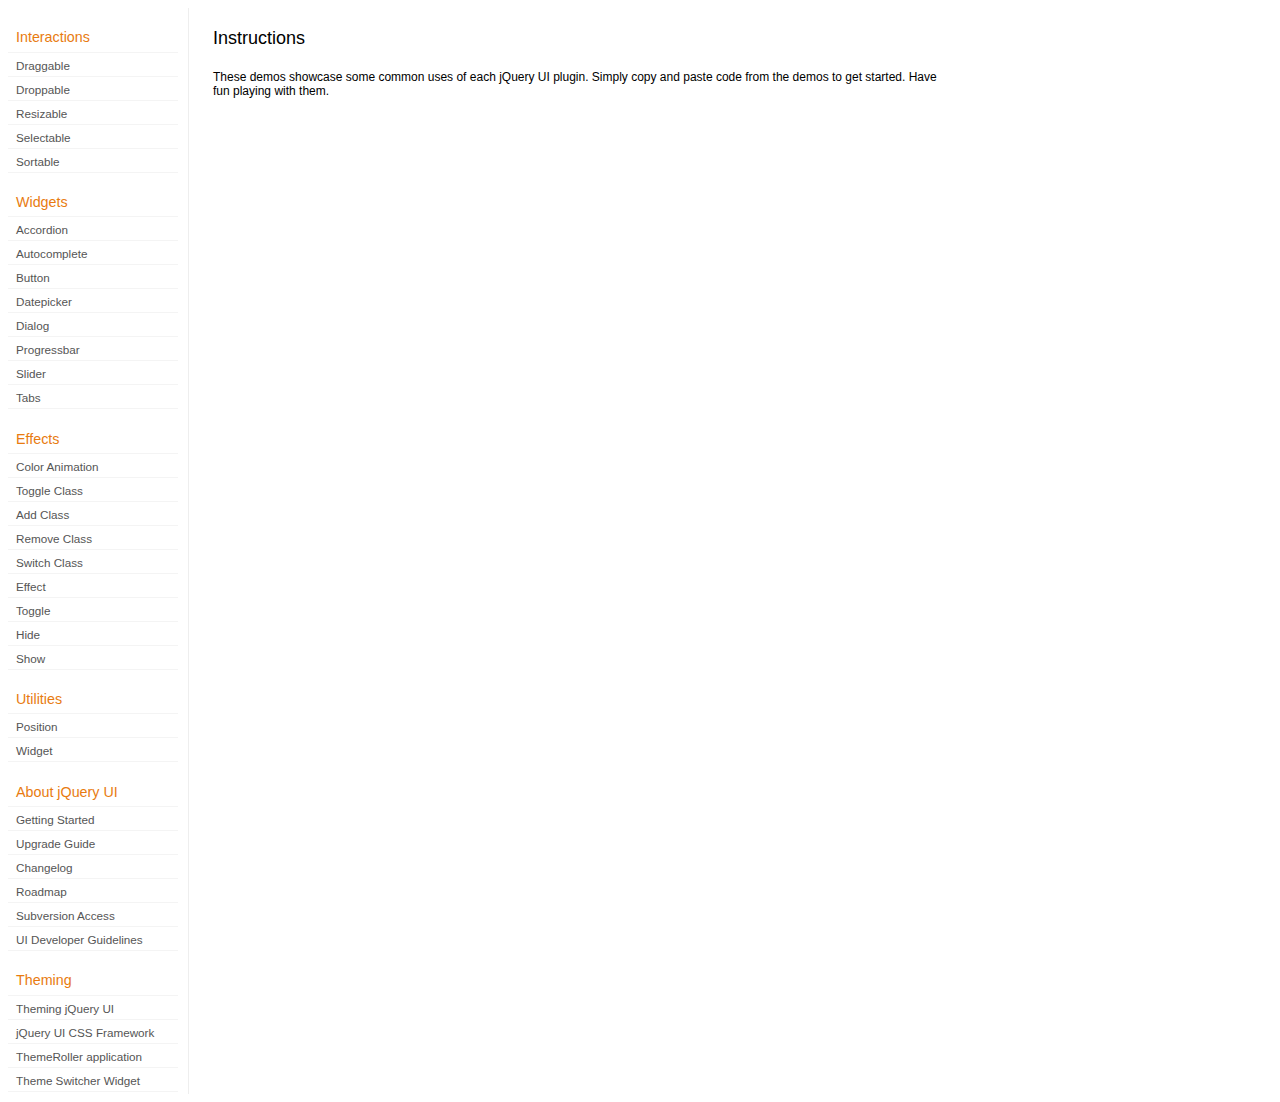
<file: js/jquery-ui/development-bundle/demos/index.html>
<!DOCTYPE html>
<html lang="en">
<head>
	<meta charset="utf-8">
	<title>jQuery UI Demos</title>
	<link rel="stylesheet" href="../themes/base/jquery.ui.all.css">
	<link rel="stylesheet" href="demos.css">
	<script src="../jquery-1.6.2.js"></script>
	<script src="../external/jquery.bgiframe-2.1.2.js"></script>
	<script src="../ui/jquery.ui.core.js"></script>
	<script src="../ui/jquery.ui.widget.js"></script>
	<script src="../ui/jquery.ui.mouse.js"></script>
	<script src="../ui/jquery.ui.accordion.js"></script>
	<script src="../ui/jquery.ui.autocomplete.js"></script>
	<script src="../ui/jquery.ui.button.js"></script>
	<script src="../ui/jquery.ui.datepicker.js"></script>
	<script src="../ui/jquery.ui.dialog.js"></script>
	<script src="../ui/jquery.ui.draggable.js"></script>
	<script src="../ui/jquery.ui.droppable.js"></script>
	<script src="../ui/jquery.ui.position.js"></script>
	<script src="../ui/jquery.ui.progressbar.js"></script>
	<script src="../ui/jquery.ui.resizable.js"></script>
	<script src="../ui/jquery.ui.selectable.js"></script>
	<script src="../ui/jquery.ui.slider.js"></script>
	<script src="../ui/jquery.ui.sortable.js"></script>
	<script src="../ui/jquery.ui.tabs.js"></script>
	<script src="../ui/jquery.effects.core.js"></script>
	<script src="../ui/jquery.effects.blind.js"></script>
	<script src="../ui/jquery.effects.bounce.js"></script>
	<script src="../ui/jquery.effects.clip.js"></script>
	<script src="../ui/jquery.effects.drop.js"></script>
	<script src="../ui/jquery.effects.explode.js"></script>
	<script src="../ui/jquery.effects.fold.js"></script>
	<script src="../ui/jquery.effects.highlight.js"></script>
	<script src="../ui/jquery.effects.pulsate.js"></script>
	<script src="../ui/jquery.effects.scale.js"></script>
	<script src="../ui/jquery.effects.shake.js"></script>
	<script src="../ui/jquery.effects.slide.js"></script>
	<script src="../ui/jquery.effects.transfer.js"></script>
	<script src="../ui/i18n/jquery.ui.datepicker-af.js"></script>
	<script src="../ui/i18n/jquery.ui.datepicker-ar.js"></script>
	<script src="../ui/i18n/jquery.ui.datepicker-ar-DZ.js"></script>
	<script src="../ui/i18n/jquery.ui.datepicker-az.js"></script>
	<script src="../ui/i18n/jquery.ui.datepicker-bs.js"></script>
	<script src="../ui/i18n/jquery.ui.datepicker-bg.js"></script>
	<script src="../ui/i18n/jquery.ui.datepicker-ca.js"></script>
	<script src="../ui/i18n/jquery.ui.datepicker-cs.js"></script>
	<script src="../ui/i18n/jquery.ui.datepicker-da.js"></script>
	<script src="../ui/i18n/jquery.ui.datepicker-de.js"></script>
	<script src="../ui/i18n/jquery.ui.datepicker-el.js"></script>
	<script src="../ui/i18n/jquery.ui.datepicker-en-AU.js"></script>
	<script src="../ui/i18n/jquery.ui.datepicker-en-GB.js"></script>
	<script src="../ui/i18n/jquery.ui.datepicker-en-NZ.js"></script>
	<script src="../ui/i18n/jquery.ui.datepicker-eo.js"></script>
	<script src="../ui/i18n/jquery.ui.datepicker-es.js"></script>
	<script src="../ui/i18n/jquery.ui.datepicker-et.js"></script>
	<script src="../ui/i18n/jquery.ui.datepicker-eu.js"></script>
	<script src="../ui/i18n/jquery.ui.datepicker-fa.js"></script>
	<script src="../ui/i18n/jquery.ui.datepicker-fi.js"></script>
	<script src="../ui/i18n/jquery.ui.datepicker-fo.js"></script>
	<script src="../ui/i18n/jquery.ui.datepicker-fr.js"></script>
	<script src="../ui/i18n/jquery.ui.datepicker-fr-CH.js"></script>
	<script src="../ui/i18n/jquery.ui.datepicker-gl.js"></script>
	<script src="../ui/i18n/jquery.ui.datepicker-he.js"></script>
	<script src="../ui/i18n/jquery.ui.datepicker-hr.js"></script>
	<script src="../ui/i18n/jquery.ui.datepicker-hu.js"></script>
	<script src="../ui/i18n/jquery.ui.datepicker-hy.js"></script>
	<script src="../ui/i18n/jquery.ui.datepicker-id.js"></script>
	<script src="../ui/i18n/jquery.ui.datepicker-is.js"></script>
	<script src="../ui/i18n/jquery.ui.datepicker-it.js"></script>
	<script src="../ui/i18n/jquery.ui.datepicker-ja.js"></script>
	<script src="../ui/i18n/jquery.ui.datepicker-ko.js"></script>
	<script src="../ui/i18n/jquery.ui.datepicker-kz.js"></script>
	<script src="../ui/i18n/jquery.ui.datepicker-lt.js"></script>
	<script src="../ui/i18n/jquery.ui.datepicker-lv.js"></script>
	<script src="../ui/i18n/jquery.ui.datepicker-ml.js"></script>
	<script src="../ui/i18n/jquery.ui.datepicker-ms.js"></script>
	<script src="../ui/i18n/jquery.ui.datepicker-nl.js"></script>
	<script src="../ui/i18n/jquery.ui.datepicker-no.js"></script>
	<script src="../ui/i18n/jquery.ui.datepicker-pl.js"></script>
	<script src="../ui/i18n/jquery.ui.datepicker-pt.js"></script>
	<script src="../ui/i18n/jquery.ui.datepicker-pt-BR.js"></script>
	<script src="../ui/i18n/jquery.ui.datepicker-rm.js"></script>
	<script src="../ui/i18n/jquery.ui.datepicker-ro.js"></script>
	<script src="../ui/i18n/jquery.ui.datepicker-ru.js"></script>
	<script src="../ui/i18n/jquery.ui.datepicker-sk.js"></script>
	<script src="../ui/i18n/jquery.ui.datepicker-sl.js"></script>
	<script src="../ui/i18n/jquery.ui.datepicker-sq.js"></script>
	<script src="../ui/i18n/jquery.ui.datepicker-sr.js"></script>
	<script src="../ui/i18n/jquery.ui.datepicker-sr-SR.js"></script>
	<script src="../ui/i18n/jquery.ui.datepicker-sv.js"></script>
	<script src="../ui/i18n/jquery.ui.datepicker-ta.js"></script>
	<script src="../ui/i18n/jquery.ui.datepicker-th.js"></script>
	<script src="../ui/i18n/jquery.ui.datepicker-tj.js"></script>
	<script src="../ui/i18n/jquery.ui.datepicker-tr.js"></script>
	<script src="../ui/i18n/jquery.ui.datepicker-uk.js"></script>
	<script src="../ui/i18n/jquery.ui.datepicker-vi.js"></script>
	<script src="../ui/i18n/jquery.ui.datepicker-zh-CN.js"></script>
	<script src="../ui/i18n/jquery.ui.datepicker-zh-HK.js"></script>
	<script src="../ui/i18n/jquery.ui.datepicker-zh-TW.js"></script>
	<script>
	$(function() {
		
		$('.left-nav a').click(function(ev) {
			window.location.hash = this.href.replace(/.+\/([^\/]+)\/index\.html/,'$1') + '|default';
			loadPage(this.href);
			$('.left-nav a.selected').removeClass('selected');
			$(this).addClass('selected');
			ev.preventDefault();
		});
		
		if (window.location.hash) {
			if (window.location.hash.indexOf('|') === -1) {
				window.location.hash += '|default';	
			}			
			var path = window.location.href.replace(/(index\.html)?#/,'');
			path = path.replace('\|','/') + '.html';
			loadPage(path);
		}		

		function loadPage(path) {			
			var section = path.replace(/\/[^\/]+\.html/,'');
			var header = section.replace(/.+\/([^\/]+)/,'$1').replace(/_/, ' ');
			
			$('td.normal div.normal')
				.empty()
				.append('<h4 class="demo-subheader">Functional demo:</h4>')
				.append('<h3 class="demo-header">'+ header +'</h3>')
				.append('<div id="demo-config"></div>')
				.find('#demo-config')
					.append('<div id="demo-frame"></div><div id="demo-config-menu"></div><div id="demo-link"><a class="demoWindowLink" href="#"><span class="ui-icon ui-icon-newwin"></span>Open demo in a new window</a></div>')
					.find('#demo-config-menu')
						.load(section + '/index.html .demos-nav', function() {
							$('#demo-config-menu a').each(function() {
								this.setAttribute('href', section + '/' + this.getAttribute('href').replace(/.+\/([^\/]+)/,'$1'));
								$(this).attr('target', 'demo-frame');
								$(this).click(function() {

									resetDemos();
									
									$(this).parents('ul').find('li').removeClass('demo-config-on');
									$(this).parent().addClass('demo-config-on');
									$('#demo-notes').fadeOut();

									//Set the hash to the actual page without ".html"
									window.location.hash = header + '|' + this.getAttribute('href').match((/\/([^\/\\]+)\.html/))[1];

									loadDemo(this.getAttribute('href'));

									return false;
								});
							});

							if (window.location.hash) {
								var demo = window.location.hash.split('|')[1];
								$('#demo-config-menu a').each(function(){
									if (this.href.indexOf(demo + '.html') !== -1) {
										$(this).parents('ul').find('li').removeClass('demo-config-on');
										$(this).parent().addClass('demo-config-on');									
										loadDemo(this.href);										
									}
								});
							}

							updateDemoNotes();
						})
					.end()
					.find('#demo-link a')
						.bind('click', function(ev){
							window.open(this.href);
							ev.preventDefault();
						})
					.end()
				.end()
			;
			
			resetDemos();
		}
				
		function loadDemo(path) {
			var directory = path.match(/([^\/]+)\/[^\/\.]+\.html$/)[1];
			$.get(path, function(data) {
				var source = data;
				data = data.replace(/<script.*>.*<\/script>/ig,""); // Remove script tags
				data = data.replace(/<\/?link.*>/ig,""); //Remove link tags
				data = data.replace(/<\/?html.*>/ig,""); //Remove html tag
				data = data.replace(/<\/?body.*>/ig,""); //Remove body tag
				data = data.replace(/<\/?head.*>/ig,""); //Remove head tag
				data = data.replace(/<\/?!doctype.*>/ig,""); //Remove doctype
				data = data.replace(/<title.*>.*<\/title>/ig,""); // Remove title tags
				data = data.replace(/((href|src)=["'])(?!(http|#))/ig, "$1" + directory + "/");

				$('#demo-style').remove();
				$('#demo-frame').empty().html(data);
				$('#demo-frame style').clone().appendTo('head').attr('id','demo-style');
				$('#demo-link a').attr('href', path);
				updateDemoNotes();
				updateDemoSource(source);
				
				if (/default.html$/.test(path)) {
					$.get("documentation/docs-" + path.match(/demos\/(.+)\//)[1] + ".html", function(html) {
						$("#demo-source").after(html);
						$("#widget-docs").tabs();
						$(".param-header").click(function() {
							$(this).parent().toggleClass("param-open").end().next().toggle();
						});
						$(".docs-list-header").each(function() {
							var header = $(this);
							var details = header.next().find(".param-details").hide();
							$("a:first", header).click(function() {
								details.show().parent().addClass("param-open");
								return false;
							});
							$("a:last", header).click(function() {
								details.hide().parent().removeClass("param-open");
								return false;
							});
						});
					});
				}
			});
		}

		function updateDemoNotes() {
			var notes = $('#demo-frame .demo-description');
			if ($('#demo-notes').length == 0) {
				$('<div id="demo-notes"></div>').insertAfter('#demo-config');
			}
			$('#demo-notes').hide().empty().html(notes.html());
			$('#demo-notes').show();
			notes.hide();
		}
		
		function updateDemoSource(source) {
			if ($('#demo-source').length == 0) {
				$('<div id="demo-source"><a href="#" class="source-closed">View Source</a><div><pre><code></code></pre></div></div>').insertAfter('#demo-notes');
				$('#demo-source').find(">a").click(function() {
					$(this).toggleClass("source-closed").toggleClass("source-open").next().toggle();
					return false;
				}).end().find(">div").hide();
			}
			var cleanedSource = source
				.replace('themes/base/jquery.ui.all.css', 'theme/jquery.ui.all.css')
				.replace(/\s*\x3Clink.*demos\x2Ecss.*\x3E\s*/, '\r\n\t')
				.replace(/\x2E\x2E\x2F\x2E\x2E\x2F/g, '');

			$('#demo-source code').empty().text(cleanedSource);
		}
		
		function resetDemos() {
			$.datepicker.setDefaults($.extend({showMonthAfterYear: false}, $.datepicker.regional['']));
			$(".ui-dialog-content").remove();			
		}
				
	});
	</script>
</head>
<body>

<table class="layout-grid" cellspacing="0" cellpadding="0">
	<tr>
		<td class="left-nav">
			<dl class="demos-nav">
				<dt>Interactions</dt>
					<dd><a href="draggable/index.html">Draggable</a></dd>
					<dd><a href="droppable/index.html">Droppable</a></dd>
					<dd><a href="resizable/index.html">Resizable</a></dd>
					<dd><a href="selectable/index.html">Selectable</a></dd>
					<dd><a href="sortable/index.html">Sortable</a></dd>
				<dt>Widgets</dt>
					<dd><a href="accordion/index.html">Accordion</a></dd>
					<dd><a href="autocomplete/index.html">Autocomplete</a></dd>
					<dd><a href="button/index.html">Button</a></dd>
					<dd><a href="datepicker/index.html">Datepicker</a></dd>
					<dd><a href="dialog/index.html">Dialog</a></dd>
					<dd><a href="progressbar/index.html">Progressbar</a></dd>
					<dd><a href="slider/index.html">Slider</a></dd>
					<dd><a href="tabs/index.html">Tabs</a></dd>
				<dt>Effects</dt>
					<dd><a href="animate/index.html">Color Animation</a></dd>
					<dd><a href="toggleClass/index.html">Toggle Class</a></dd>
					<dd><a href="addClass/index.html">Add Class</a></dd>
					<dd><a href="removeClass/index.html">Remove Class</a></dd>
					<dd><a href="switchClass/index.html">Switch Class</a></dd>
					<dd><a href="effect/index.html">Effect</a></dd>
					<dd><a href="toggle/index.html">Toggle</a></dd>
					<dd><a href="hide/index.html">Hide</a></dd>
					<dd><a href="show/index.html">Show</a></dd>
				<dt>Utilities</dt>
					<dd><a href="position/index.html">Position</a></dd>
					<dd><a href="widget/index.html">Widget</a></dd>
				<dt>About jQuery UI</dt>
					<dd><a href="http://jqueryui.com/docs/Getting_Started">Getting Started</a></dd>
					<dd><a href="http://jqueryui.com/docs/Upgrade_Guide">Upgrade Guide</a></dd>					
					<dd><a href="http://jqueryui.com/docs/Changelog">Changelog</a></dd>
					<dd><a href="http://jqueryui.com/docs/Roadmap">Roadmap</a></dd>
					<dd><a href="http://jqueryui.com/docs/Subversion">Subversion Access</a></dd>
					<dd><a href="http://jqueryui.com/docs/Developer_Guide">UI Developer Guidelines</a></dd>
				<dt>Theming</dt>
					<dd><a href="http://jqueryui.com/docs/Theming">Theming jQuery UI</a></dd>
					<dd><a href="http://jqueryui.com/docs/Theming/API">jQuery UI CSS Framework</a></dd>
					<dd><a href="http://jqueryui.com/docs/Theming/Themeroller">ThemeRoller application</a></dd>
					<dd><a href="http://jqueryui.com/docs/Theming/ThemeSwitcher">Theme Switcher Widget</a></dd>

			</dl>
		</td>
		<td class="normal">

			<div class="normal">

					<h3>Instructions</h3>
					<p>
						These demos showcase some common uses of each jQuery UI plugin. Simply copy and paste code from the demos to get started. Have fun playing with them.
					</p>
				
			</div>

		</td>
	</tr>
</table>
</body>
</html>
</file>
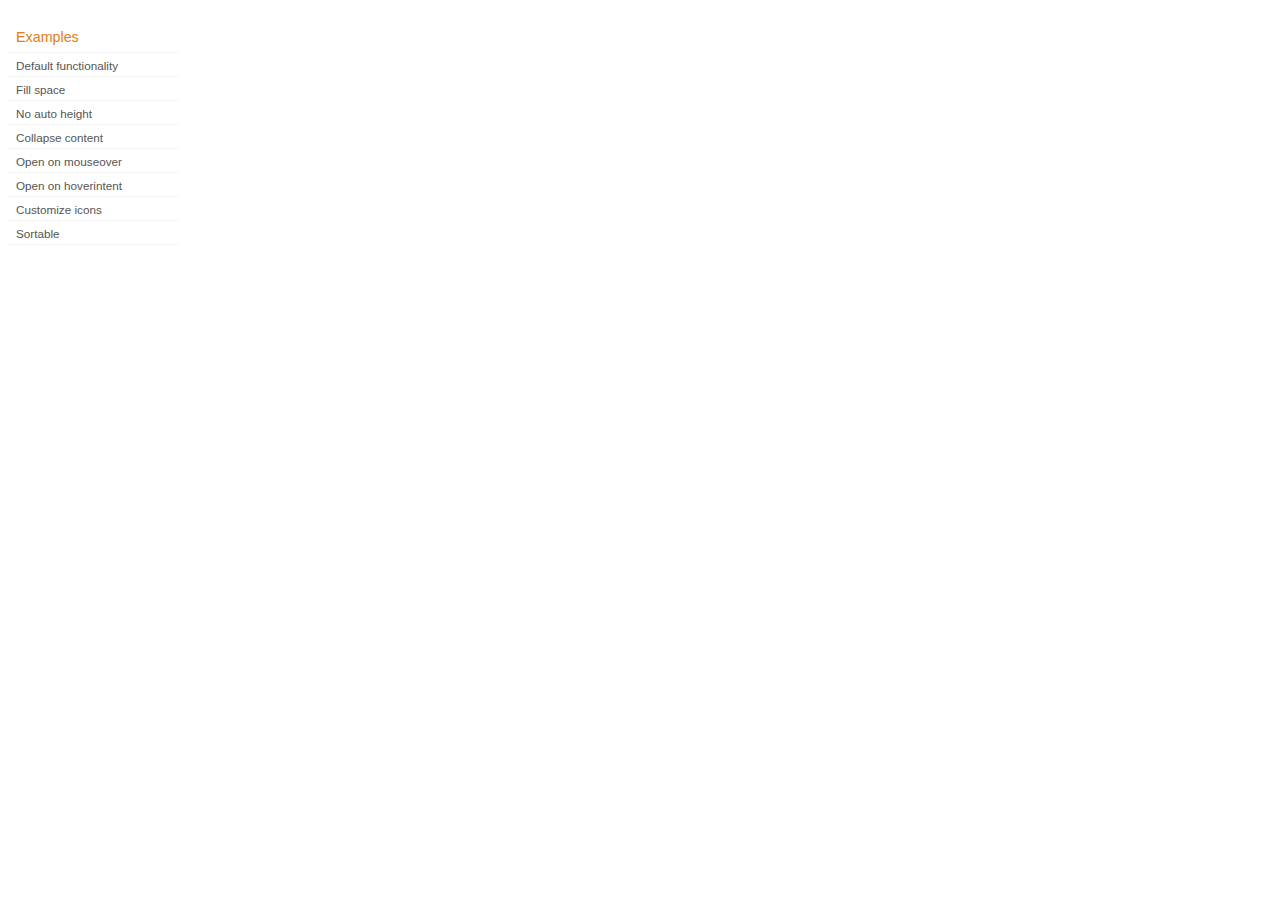
<file: js/jquery-ui/development-bundle/demos/accordion/index.html>
<!DOCTYPE html>
<html lang="en">
<head>
	<meta charset="utf-8">
	<title>jQuery UI Accordion Demos</title>
	<link rel="stylesheet" href="../demos.css">
</head>
<body>

<div class="demos-nav">
	<h4>Examples</h4>
	<ul>
		<li class="demo-config-on"><a href="default.html">Default functionality</a></li>
		<li><a href="fillspace.html">Fill space</a></li>
		<li><a href="no-auto-height.html">No auto height</a></li>
		<li><a href="collapsible.html">Collapse content</a></li>
		<li><a href="mouseover.html">Open on mouseover</a></li>
		<li><a href="hoverintent.html">Open on hoverintent</a></li>
		<li><a href="custom-icons.html">Customize icons</a></li>
		<li><a href="sortable.html">Sortable</a></li>
	</ul>
</div>

</body>
</html>
</file>
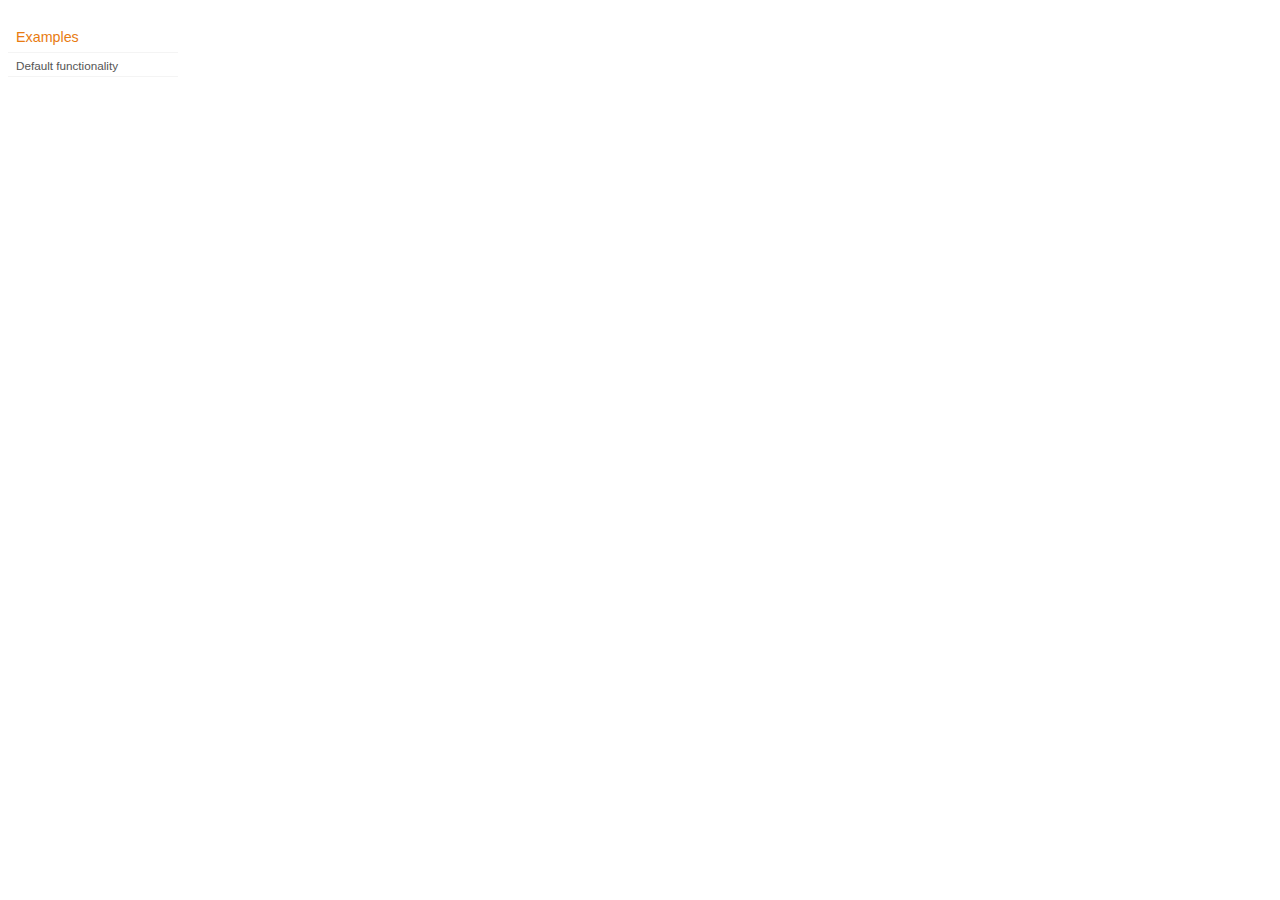
<file: js/jquery-ui/development-bundle/demos/addClass/index.html>
<!DOCTYPE html>
<html lang="en">
<head>
	<meta charset="utf-8">
	<title>jQuery UI Effects Demos</title>
	<link rel="stylesheet" href="../demos.css">
</head>
<body>

<div class="demos-nav">
	<h4>Examples</h4>
	<ul>
		<li class="demo-config-on"><a href="default.html">Default functionality</a></li>
	</ul>
</div>

</body>
</html>
</file>
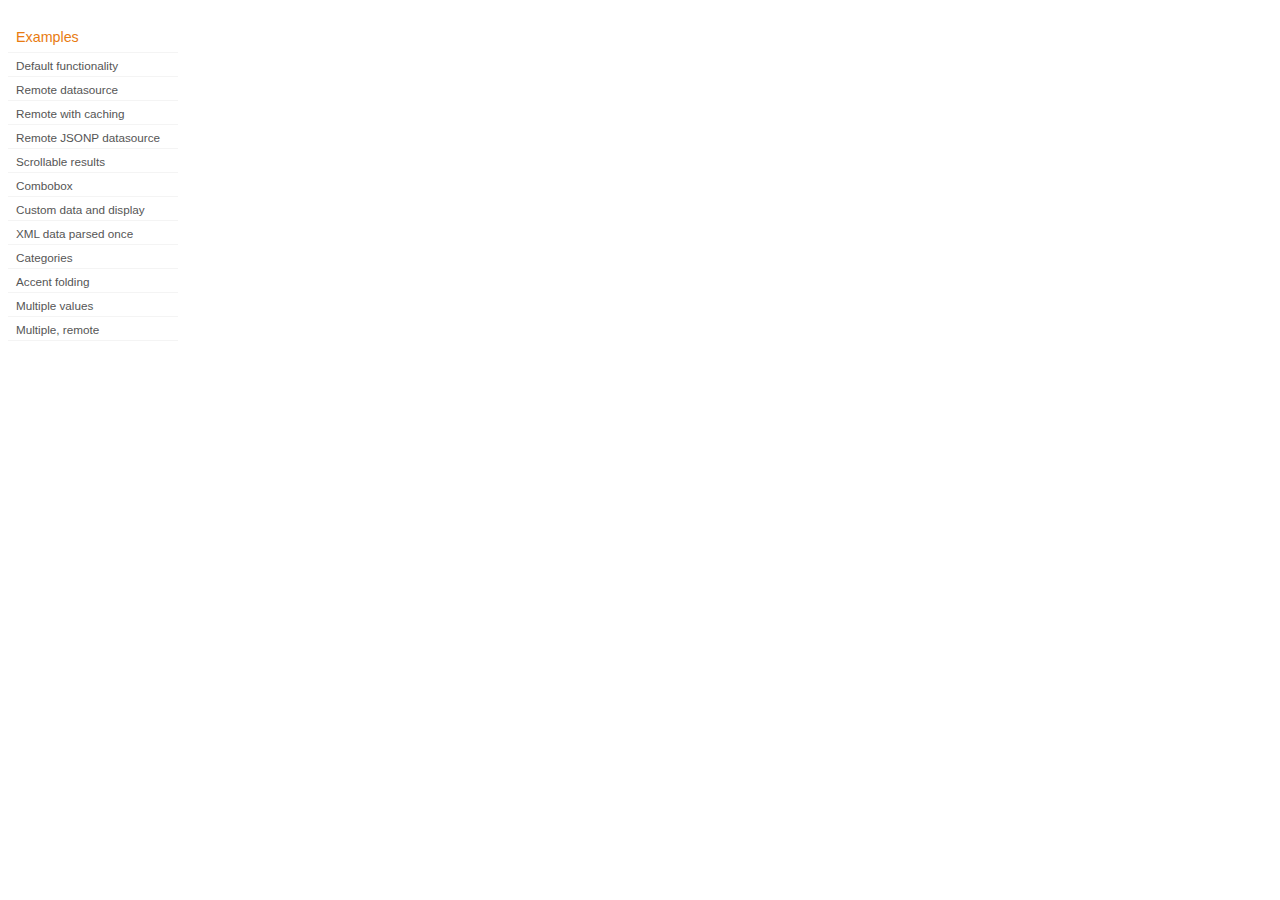
<file: js/jquery-ui/development-bundle/demos/autocomplete/index.html>
<!DOCTYPE html>
<html lang="en">
<head>
	<meta charset="utf-8">
	<title>jQuery UI Autocomplete Demos</title>
	<link rel="stylesheet" href="../demos.css">
</head>
<body>
	<div class="demos-nav">
		<h4>Examples</h4>
		<ul>
			<li class="demo-config-on"><a href="default.html">Default functionality</a></li>
			<li><a href="remote.html">Remote datasource</a></li>
			<li><a href="remote-with-cache.html">Remote with caching</a></li>
			<li><a href="remote-jsonp.html">Remote JSONP datasource</a></li>
			<li><a href="maxheight.html">Scrollable results</a></li>
			<li><a href="combobox.html">Combobox</a></li>
			<li><a href="custom-data.html">Custom data and display</a></li>
			<li><a href="xml.html">XML data parsed once</a></li>
			<li><a href="categories.html">Categories</a></li>
			<li><a href="folding.html">Accent folding</a></li>
			<li><a href="multiple.html">Multiple values</a></li>
			<li><a href="multiple-remote.html">Multiple, remote</a></li>
		</ul>
	</div>
</body>
</html>
</file>
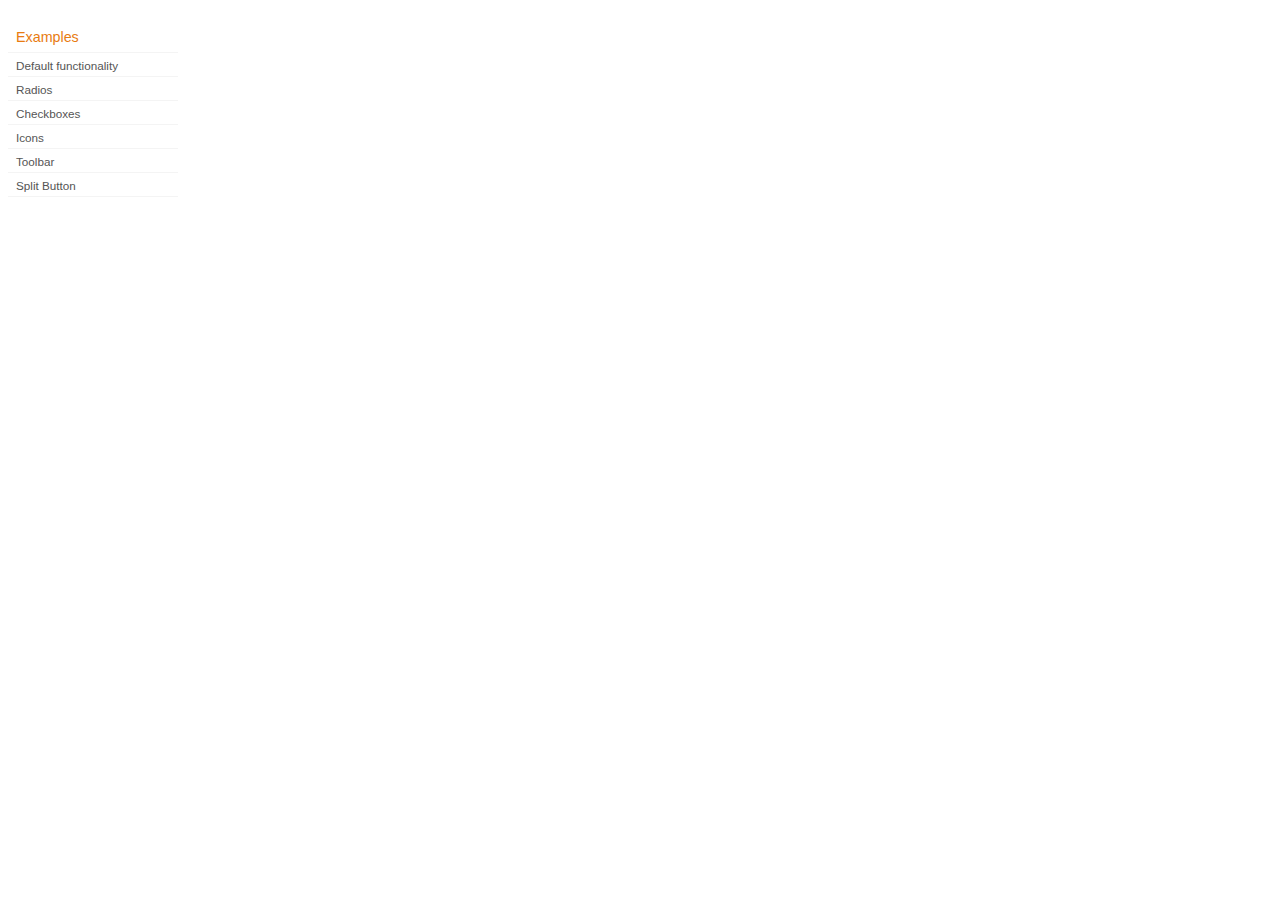
<file: js/jquery-ui/development-bundle/demos/button/index.html>
<!DOCTYPE html>
<html lang="en">
<head>
	<meta charset="utf-8">
	<title>jQuery UI Button Demos</title>
	<link rel="stylesheet" href="../demos.css">
</head>
<body>

<div class="demos-nav">
	<h4>Examples</h4>
	<ul>
		<li class="demo-config-on"><a href="default.html">Default functionality</a></li>
		<li><a href="radio.html">Radios</a></li>
		<li><a href="checkbox.html">Checkboxes</a></li>
		<li><a href="icons.html">Icons</a></li>
		<li><a href="toolbar.html">Toolbar</a></li>
		<li><a href="splitbutton.html">Split Button</a></li>
	</ul>
</div>

</body>
</html>
</file>
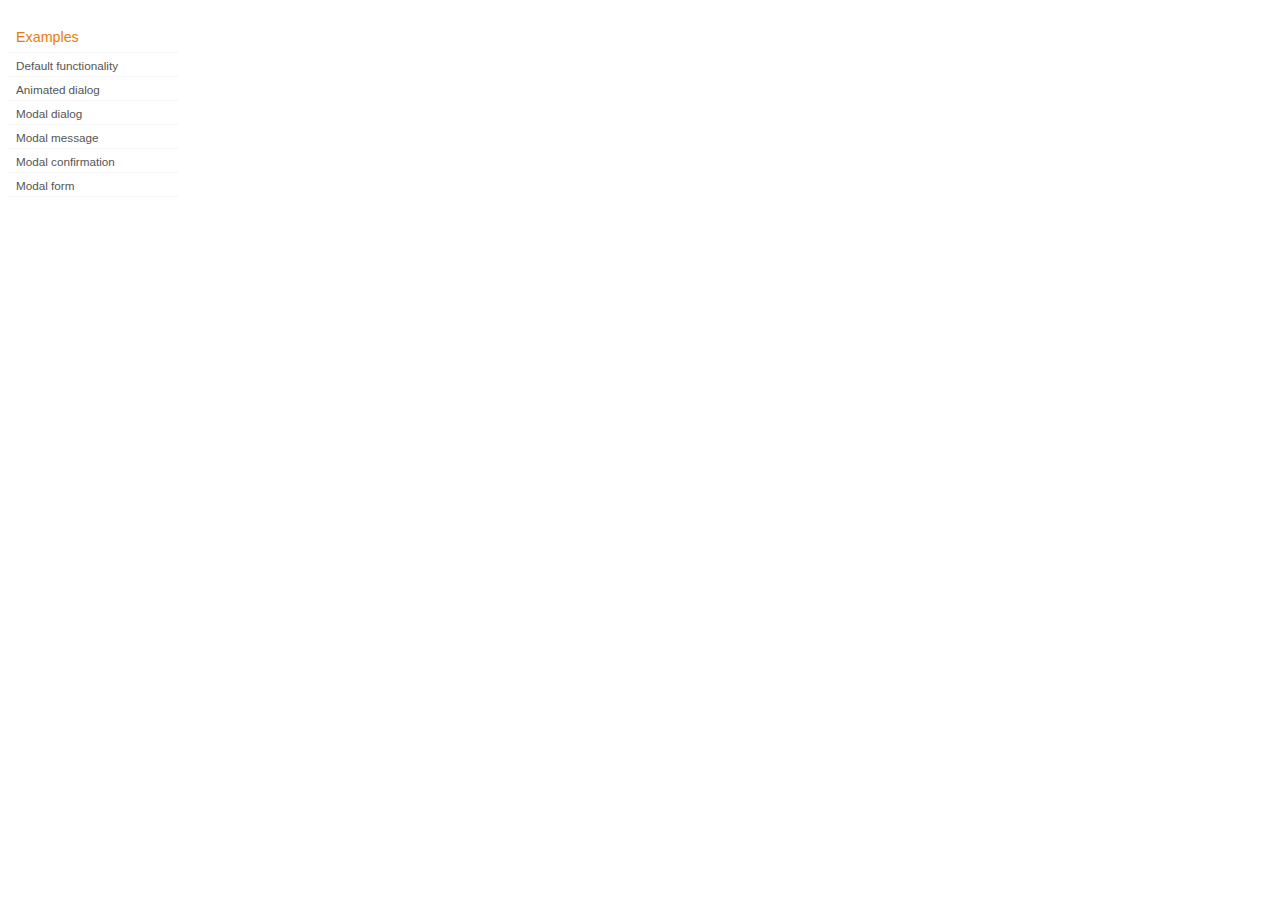
<file: js/jquery-ui/development-bundle/demos/dialog/index.html>
<!DOCTYPE html>
<html lang="en">
<head>
	<meta charset="utf-8">
	<title>jQuery UI Dialog Demos</title>
	<link rel="stylesheet" href="../demos.css">
</head>
<body>

<div class="demos-nav">
	<h4>Examples</h4>
	<ul>
		<li class="demo-config-on"><a href="default.html">Default functionality</a></li>
		<li><a href="animated.html">Animated dialog</a></li>
		<li><a href="modal.html">Modal dialog</a></li>
		<li><a href="modal-message.html">Modal message</a></li>
		<li><a href="modal-confirmation.html">Modal confirmation</a></li>
		<li><a href="modal-form.html">Modal form</a></li>
	</ul>
</div>

</body>
</html>
</file>
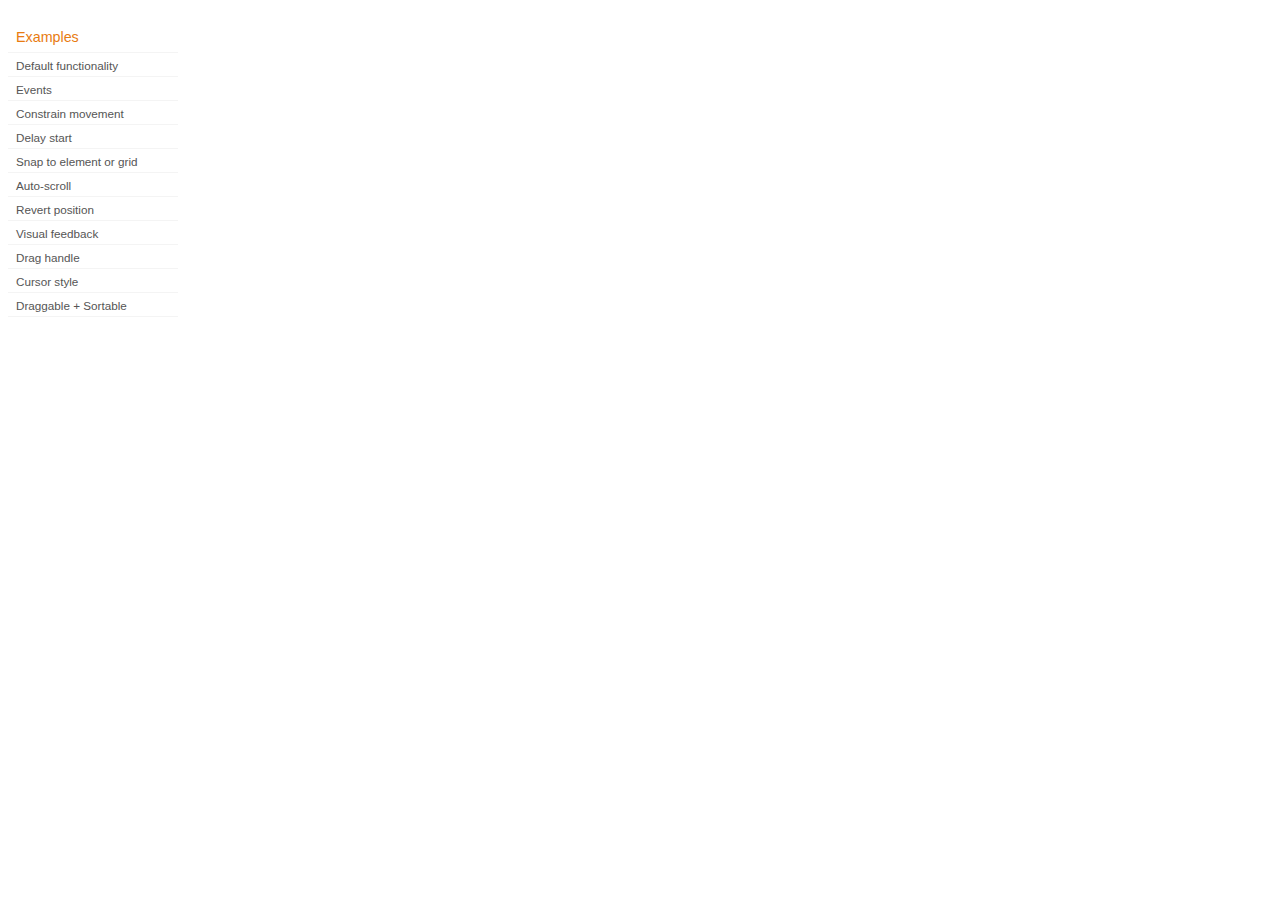
<file: js/jquery-ui/development-bundle/demos/draggable/index.html>
<!DOCTYPE html>
<html lang="en">
<head>
	<meta charset="utf-8">
	<title>jQuery UI Draggable Demos</title>
	<link rel="stylesheet" href="../demos.css">
</head>
<body>

<div class="demos-nav">
	<h4>Examples</h4>
	<ul>
		<li class="demo-config-on"><a href="default.html">Default functionality</a></li>
		<li><a href="events.html">Events</a></li>
		<li><a href="constrain-movement.html">Constrain movement</a></li>
		<li><a href="delay-start.html">Delay start</a></li>
		<li><a href="snap-to.html">Snap to element or&#160;grid</a></li>
		<li><a href="scroll.html">Auto-scroll</a></li>
		<li><a href="revert.html">Revert position</a></li>
		<li><a href="visual-feedback.html">Visual feedback</a></li>
		<li><a href="handle.html">Drag handle</a></li>
		<li><a href="cursor-style.html">Cursor style</a></li>
		<li><a href="sortable.html">Draggable + Sortable</a></li>
	</ul>
</div>

</body>
</html>
</file>
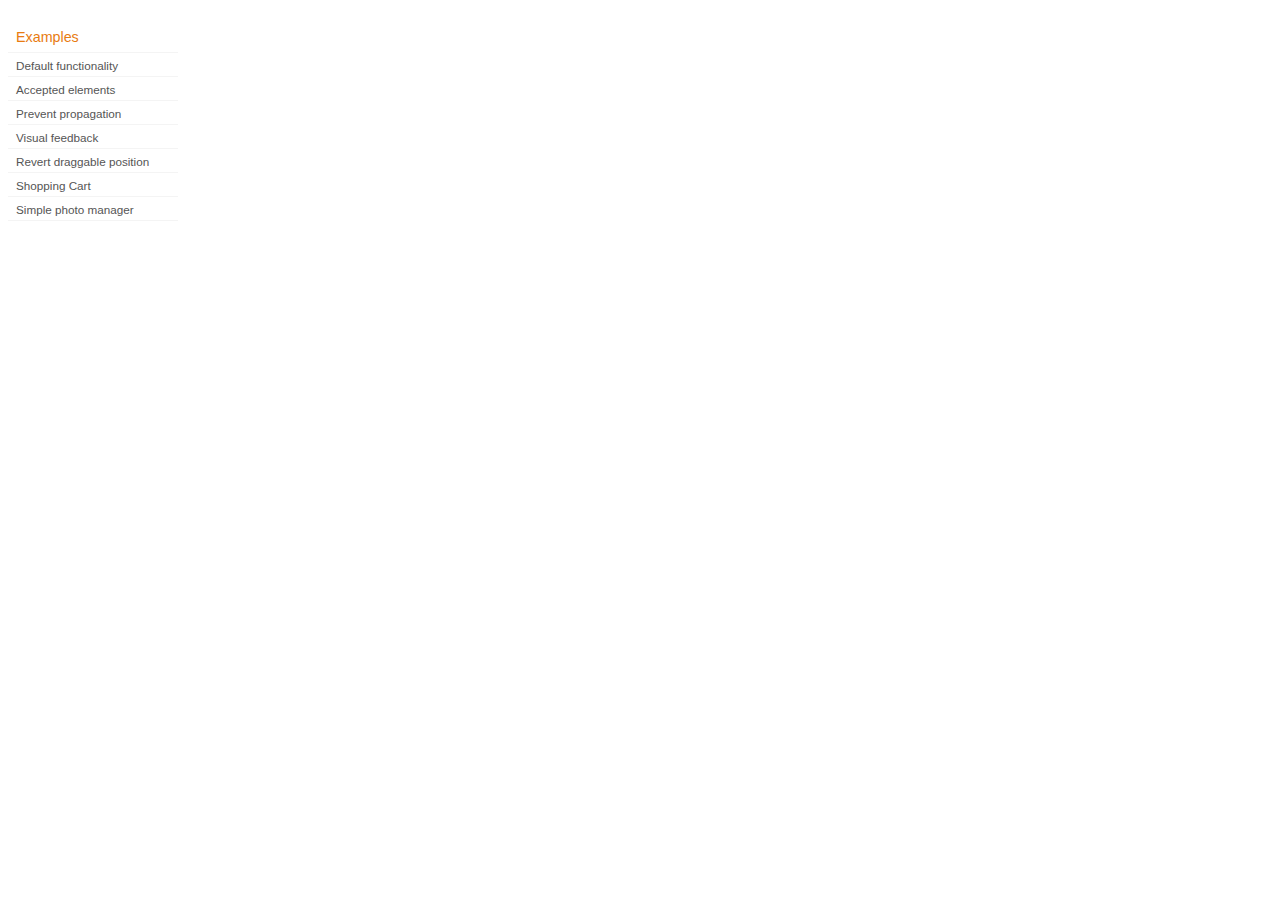
<file: js/jquery-ui/development-bundle/demos/droppable/index.html>
<!DOCTYPE html>
<html lang="en">
<head>
	<meta charset="utf-8">
	<title>jQuery UI Droppable Demos</title>
	<link rel="stylesheet" href="../demos.css">
</head>
<body>

<div class="demos-nav">
	<h4>Examples</h4>
	<ul>
		<li class="demo-config-on"><a href="default.html">Default functionality</a></li>
		<li><a href="accepted-elements.html">Accepted elements</a></li>
		<li><a href="propagation.html">Prevent propagation</a></li>
		<li><a href="visual-feedback.html">Visual feedback</a></li>
		<li><a href="revert.html">Revert draggable position</a></li>
		<li><a href="shopping-cart.html">Shopping Cart</a></li>
		<li><a href="photo-manager.html">Simple photo manager</a></li>
	</ul>
</div>

</body>
</html>
</file>
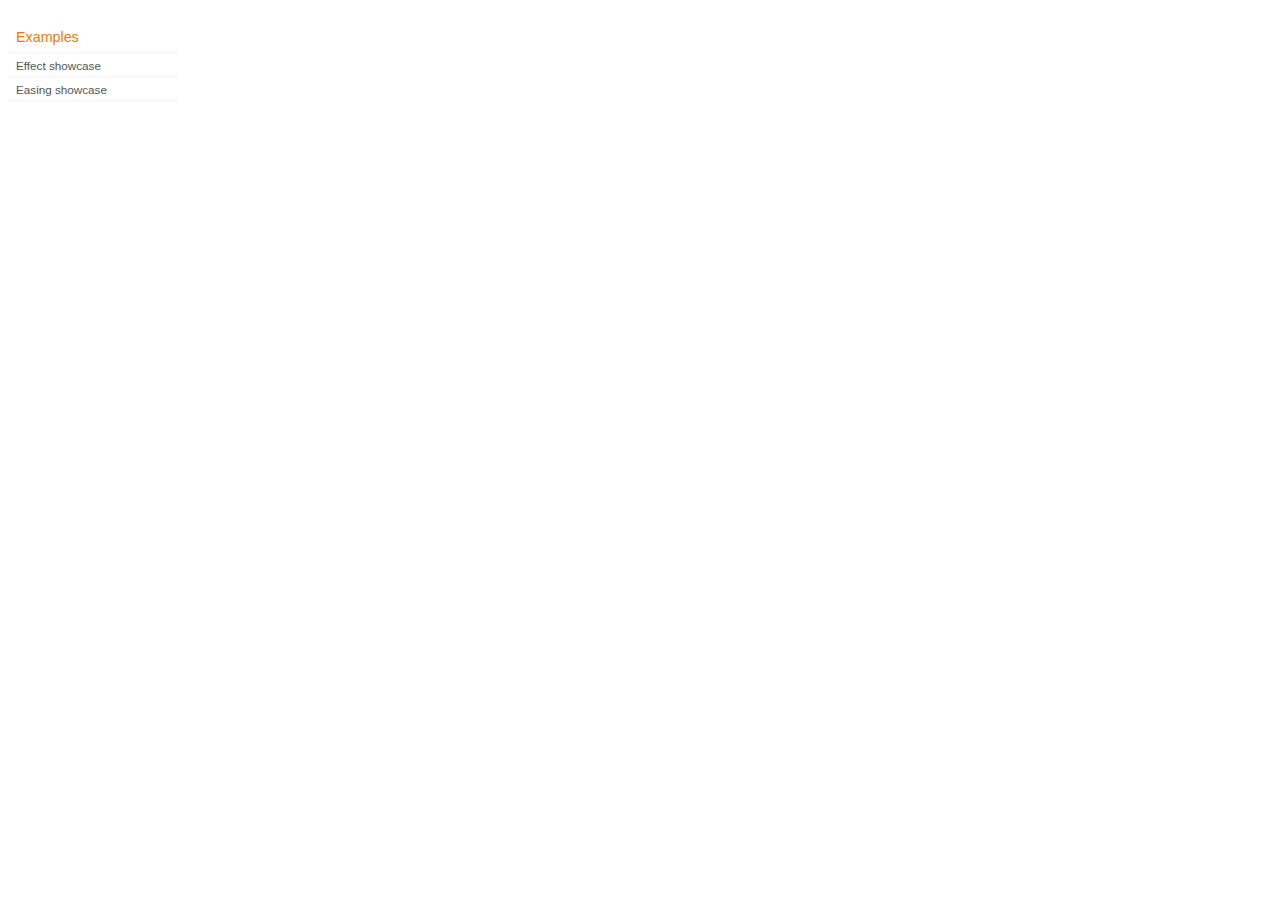
<file: js/jquery-ui/development-bundle/demos/effect/index.html>
<!DOCTYPE html>
<html lang="en">
<head>
	<meta charset="utf-8">
	<title>jQuery UI Effects Demos</title>
	<link rel="stylesheet" href="../demos.css">
</head>
<body>

<div class="demos-nav">
	<h4>Examples</h4>
	<ul>
		<li class="demo-config-on"><a href="default.html">Effect showcase</a></li>
		<li><a href="easing.html">Easing showcase</a></li>
	</ul>
</div>

</body>
</html>
</file>
<file: css/estilos.css>
h3{
	font-family: Arial,Verdana;
	text-shadow: 2px 2px 2px #CCCCCC;
}

#formIndicador {
    background: none repeat scroll 0 0 #F0F0F0;
    border: 1px solid #CCCCCC;
    border-radius: 7px 290px 280px 7px;
    box-shadow: 2px 2px 2px #000000;
    height: 360px;
    left: 16%;
    overflow: auto;
    padding: 20px;
    position: absolute;
    top: 3%;
    width: 840px;
}

label {
    font-family: Arial, Verdana;
    text-shadow: 2px 2px 2px #ccc;
    display: block;
    float: left;
    font-weight: bold;
    margin-right:10px;
    text-align: right;
    width: 120px;
    line-height: 25px;
    font-size: 15px;
}

.input, select{
    font-family: Arial, Verdana;
    font-size: 15px;
    padding: 5px;
    border: 1px solid #b9bdc1;
    width: 300px;
    color: #797979;
    border-radius: 7px;
}

.hint{
    display:none;
}

.field:hover .hint {
    position: absolute;
    display: block;
    margin: -30px 0 0 455px;
    color: #FFFFFF;
    padding: 7px 10px;
    background: rgba(0, 0, 0, 0.6);
 
    -moz-border-radius: 7px;
    -webkit-border-radius: 7px;
    border-radius: 7px;
}

.button{
    float: left;
    margin:20px 5px 0px 0;
    font-weight: bold;
    line-height: 1;
    padding: 6px 10px;
    cursor:pointer;
    color: #fff;
 
    text-align: center;
    text-shadow: 0 -1px 1px #64799e;
 
    /* Background gradient */
    background: #a5b8da;
    background: -moz-linear-gradient
       (top, #a5b8da 0%, #7089b3 100%);
    background: -webkit-gradient
       (linear, 0% 0%, 0% 100%,
       from(#a5b8da), to(#7089b3));
 
    /* Border style */
    border: 1px solid #5c6f91;
    -moz-border-radius: 10px;
    -webkit-border-radius: 10px;
    border-radius: 10px;
 
    /* Box shadow */
    -moz-box-shadow: inset 0 1px 0 0 #aec3e5;
    -webkit-box-shadow: inset 0 1px 0 0 #aec3e5;
    box-shadow: inset 0 1px 0 0 #aec3e5;
}

#periodo1, #periodo2{
	width: 100px;
}
#gauge{
    margin-right: 800px;
    right: -52%;
}
#grid{
	margin-left: 16%;
	margin-top: -20px;
}
#legend{
	background: none repeat scroll 0 0 #F0F0F0;
}
table tr th, table .indicadores{
	font-family: Arial,Verdana;
    font-size: 13px;
    padding-right: 15px;
	text-align: left;
}
table tr .max{
	padding-right: 75px !important;
}
table tr .name{
	padding-right: 110px !important;
}
.aplicar {
	cursor: pointer;
}
#title{
	margin-top: -41px;
	width: 380px;
	margin-left: 144px;
	float: left;
	font-family: Arial, Verdana;
	text-shadow: 2px 2px 2px #CCC;
	font-size: 20px;
	font-weight: bold;
}
</file>
<file: js/jquery-ui/development-bundle/demos/demos.css>
body {
	font-size: 62.5%;
}

table {
	font-size: 1em;
}

/* Site
   -------------------------------- */

body {
	font-family: "Trebuchet MS", "Helvetica", "Arial",  "Verdana", "sans-serif";
}

/* Layout
   -------------------------------- */

.layout-grid {
	width: 960px;
}

.layout-grid td {
	vertical-align: top;
}

.layout-grid td.left-nav {
	width: 140px;
}

.layout-grid td.normal {
	border-left: 1px solid #eee;
	padding: 20px 24px;
	font-family: "Trebuchet MS", "Helvetica", "Arial",  "Verdana", "sans-serif";
}

.layout-grid td.demos {
	background: url('/images/demos_bg.jpg') no-repeat;
	height: 337px;
	overflow: hidden;
}

/* Normal
   -------------------------------- */

.normal h3,
.normal h4 {
	margin: 0;
	font-weight: normal;
}

.normal h3 {
	padding: 0 0 9px;
	font-size: 1.8em;
}

.normal h4 {
	padding-bottom: 21px;
	border-bottom: 1px dashed #999;
	font-size: 1.2em;
	font-weight: bold;
}

.normal p {
	font-size: 1.2em;
}

/* Demos */

.demos-nav, .demos-nav dt, .demos-nav dd, .demos-nav ul, .demos-nav li {
	margin: 0;
	padding: 0
}

.demos-nav {
	float: left;
	width: 170px;
	font-size: 1.3em;
}

.demos-nav dt,
.demos-nav h4 {
	margin: 0;
	padding: 0;
	font: normal 1.1em "Trebuchet MS", "Helvetica", "Arial",  "Verdana", "sans-serif";
	color: #e87b10;
}

.demos-nav dt,
.demos-nav h4 {
	margin-top: 1.5em;
	margin-bottom: 0;
	padding-left: 8px;
	padding-bottom:5px;
	line-height: 1.2em;
	border-bottom: 1px solid #F4F4F4;
}

.demos-nav dd a,
.demos-nav li a {
	border-bottom: 1px solid #F4F4F4;
	display:block;
	padding: 4px 3px 4px 8px;
	font-size: 90%;
	text-decoration: none;
	color: #555 ;
	margin:2px 0;
	height:13px;
}

.demos-nav dd a:hover,
.demos-nav dd a:focus,
.demos-nav dd a:hover,
.demos-nav dd a:focus {
	background: #f3f3f3;
	color:#000;
	-moz-border-radius: 5px; -webkit-border-radius: 5px;
}
 .demos-nav dd a.selected {
	background: #555;
	color:#ffffff;
	-moz-border-radius: 5px; -webkit-border-radius: 5px;
}


/* new styles for demo pages, added by Filament 12.29.08
eventually we should convert the font sizes to ems -- using px for now to minimize style conflicts
*/

.normal h3.demo-header { font-size:32px; padding:0 0 5px; border-bottom:1px solid #eee; text-transform: capitalize; }
.normal h4.demo-subheader { font-size:10px; text-transform: uppercase; color:#999; padding:8px 0 3px; border:0; margin:0; }
.normal a:link,
.normal a:visited { color:#1b75bb; text-decoration:none; }
.normal a:hover,
.normal a:active { color:#0b559b; }

#demo-config { padding:20px 0 0; }

#demo-frame { float:left; width:540px; height:380px; border:1px solid #ddd; overflow: auto; position: relative; }
#demo-frame h3, #demo-frame h4 { padding: 0; font-weight: bold; font-size: 1em; }

#demo-config-menu { float:right; width:180px;  }
#demo-config-menu h4 { font-size:13px; color:#666; font-weight:normal; border:0; padding-left:18px; }

#demo-config-menu ul { list-style: none; padding: 0; margin: 0; }

#demo-config-menu li { font-size:12px; padding:0 0 0 10px; margin:3px 0; zoom: 1; }

#demo-config-menu li a:link,
#demo-config-menu li a:visited { display:block; padding:1px 8px 4px; border-bottom:1px dotted #b3b3b3; }
* html #demo-config-menu li a:link,
* html #demo-config-menu li a:visited { padding:1px 8px 2px; }
#demo-config-menu li a:hover,
#demo-config-menu li a:active { background-color:#f6f6f6; }

#demo-config-menu li.demo-config-on { background: url(images/demo-config-on-tile.gif) repeat-x left center; }

#demo-config-menu li.demo-config-on a:link,
#demo-config-menu li.demo-config-on a:visited,
#demo-config-menu li.demo-config-on a:hover,
#demo-config-menu li.demo-config-on a:active { background: url(images/demo-config-on.gif) no-repeat left; padding-left:18px; color:#fff; border:0; margin-left:-10px; margin-top: 0px; margin-bottom: 0px; }

#demo-source, #demo-notes {
	clear: both;
	padding: 20px 0 0;
	font-size: 1.3em;
}

#demo-notes { width:520px; color:#333; font-size: 1em; }
#demo-notes p code, .demo-description p code { padding: 0; font-weight: bold; }
#demo-source pre, #demo-source code { padding: 0; }
code, pre { padding:8px 0 8px 20px ; font-size: 1.2em; line-height:130%;  }

#demo-source a:link,
#demo-source a:visited,
#demo-source a:hover,
#demo-source a:active { font-size:12px; padding-left:13px; background-position: left center; background-repeat: no-repeat; }

#demo-source a.source-open:link,
#demo-source a.source-open:visited,
#demo-source a.source-open:hover,
#demo-source a.source-open:active { background-image: url(images/demo-spindown-open.gif); }

#demo-source a.source-closed:link,
#demo-source a.source-closed:visited,
#demo-source a.source-closed:hover,
#demo-source a.source-closed:active { background-image: url(images/demo-spindown-closed.gif); }

div.demo {
	padding:12px;
	font-family: "Trebuchet MS", "Arial", "Helvetica", "Verdana", "sans-serif";
}

div.demo h3.docs { clear:left; font-size:12px; font-weight:normal; padding:0 0 1em; margin:0; }

div.demo-description {
	clear:both;
	padding:12px;
	font-family: "Trebuchet MS", "Arial", "Helvetica", "Verdana", "sans-serif";
	font-size: 1.3em;
	line-height: 1.4em;
}

.ui-draggable, .ui-droppable {
	background-position: top left;
}

.left-nav .demos-nav {
	padding-right: 10px;
}

#demo-link { font-size:11px;  padding-top: 6px; clear: both; overflow: hidden; }
#demo-link a span.ui-icon { float:left; margin-right:3px; }

/* Component containers
----------------------------------*/
#widget-docs .ui-widget { font-family: Trebuchet MS,Verdana,Arial,sans-serif; font-size: 1em; }
#widget-docs .ui-widget input, #widget-docs .ui-widget select, #widget-docs .ui-widget textarea, #widget-docs .ui-widget button { font-family: Trebuchet MS,Verdana,Arial,sans-serif; font-size: 1em; }
#widget-docs .ui-widget-header { border: 1px solid #ffffff; background: #464646 url(images/464646_40x100_textures_01_flat_100.png) 50% 50% repeat-x; color: #ffffff; font-weight: bold; }
#widget-docs .ui-widget-header a { color: #ffffff; }
#widget-docs .ui-widget-content { border: 1px solid #ffffff; background: #ffffff url(images/ffffff_40x100_textures_01_flat_75.png) 50% 50% repeat-x; color: #222222; }
#widget-docs .ui-widget-content a { color: #222222; }

/* Interaction states
----------------------------------*/
#widget-docs .ui-state-default, #widget-docs .ui-widget-content #widget-docs .ui-state-default { border: 1px solid #666666; background: #555555 url(images/555555_40x100_textures_03_highlight_soft_75.png) 50% 50% repeat-x; font-weight: normal; color: #ffffff; outline: none; }
#widget-docs .ui-state-default a { color: #ffffff; text-decoration: none; outline: none; }
#widget-docs .ui-state-hover, #widget-docs .ui-widget-content #widget-docs .ui-state-hover, #widget-docs .ui-state-focus, #widget-docs .ui-widget-content #widget-docs .ui-state-focus { border: 1px solid #666666; background: #444444 url(images/444444_40x100_textures_03_highlight_soft_60.png) 50% 50% repeat-x; font-weight: normal; color: #ffffff; outline: none; }
#widget-docs .ui-state-hover a { color: #ffffff; text-decoration: none; outline: none; }
#widget-docs .ui-state-active, #widget-docs .ui-widget-content #widget-docs .ui-state-active { border: 1px solid #666666; background: #ffffff url(images/ffffff_40x100_textures_01_flat_65.png) 50% 50% repeat-x; font-weight: normal; color: #F6921E; outline: none; }
#widget-docs .ui-state-active a { color: #F6921E; outline: none; text-decoration: none; }

/* Interaction Cues
----------------------------------*/
#widget-docs .ui-state-highlight, #widget-docs .ui-widget-content #widget-docs .ui-state-highlight {border: 1px solid #fcefa1; background: #fbf9ee url(images/fbf9ee_40x100_textures_02_glass_55.png) 50% 50% repeat-x; color: #363636; }
#widget-docs .ui-state-error, #widget-docs .ui-widget-content #widget-docs .ui-state-error {border: 1px solid #cd0a0a; background: #fef1ec url(images/fef1ec_40x100_textures_05_inset_soft_95.png) 50% bottom repeat-x; color: #cd0a0a; }
#widget-docs .ui-state-error-text, #widget-docs .ui-widget-content #widget-docs .ui-state-error-text { color: #cd0a0a; }
#widget-docs .ui-state-disabled, #widget-docs .ui-widget-content #widget-docs .ui-state-disabled { opacity: .35; filter:Alpha(Opacity=35); background-image: none; }
#widget-docs .ui-priority-primary, #widget-docs .ui-widget-content #widget-docs .ui-priority-primary { font-weight: bold; }
#widget-docs .ui-priority-secondary, #widget-docs .ui-widget-content #widget-docs .ui-priority-secondary { opacity: .7; filter:Alpha(Opacity=70); font-weight: normal; }

/* Icons
----------------------------------*/

/* states and images */
#demo-frame-wrapper .ui-icon, #widget-docs .ui-icon { width: 16px; height: 16px; background-image: url(images/222222_256x240_icons_icons.png); }
#widget-docs .ui-widget-content .ui-icon {background-image: url(images/222222_256x240_icons_icons.png); }
#widget-docs .ui-widget-header .ui-icon {background-image: url(images/222222_256x240_icons_icons.png); }
#widget-docs .ui-state-default .ui-icon { background-image: url(images/888888_256x240_icons_icons.png); }
#widget-docs .ui-state-hover .ui-icon, #widget-docs .ui-state-focus .ui-icon {background-image: url(images/454545_256x240_icons_icons.png); }
#widget-docs .ui-state-active .ui-icon {background-image: url(images/454545_256x240_icons_icons.png); }
#widget-docs .ui-state-highlight .ui-icon {background-image: url(images/2e83ff_256x240_icons_icons.png); }
#widget-docs .ui-state-error .ui-icon, #widget-docs .ui-state-error-text .ui-icon {background-image: url(images/cd0a0a_256x240_icons_icons.png); }


/* Misc visuals
----------------------------------*/

/* Corner radius */
#widget-docs .ui-corner-tl { -moz-border-radius-topleft: 4px; -webkit-border-top-left-radius: 4px; }
#widget-docs .ui-corner-tr { -moz-border-radius-topright: 4px; -webkit-border-top-right-radius: 4px; }
#widget-docs .ui-corner-bl { -moz-border-radius-bottomleft: 4px; -webkit-border-bottom-left-radius: 4px; }
#widget-docs .ui-corner-br { -moz-border-radius-bottomright: 4px; -webkit-border-bottom-right-radius: 4px; }
#widget-docs .ui-corner-top { -moz-border-radius-topleft: 4px; -webkit-border-top-left-radius: 4px; -moz-border-radius-topright: 4px; -webkit-border-top-right-radius: 4px; }
#widget-docs .ui-corner-bottom { -moz-border-radius-bottomleft: 4px; -webkit-border-bottom-left-radius: 4px; -moz-border-radius-bottomright: 4px; -webkit-border-bottom-right-radius: 4px; }
#widget-docs .ui-corner-right {  -moz-border-radius-topright: 4px; -webkit-border-top-right-radius: 4px; -moz-border-radius-bottomright: 4px; -webkit-border-bottom-right-radius: 4px; }
#widget-docs .ui-corner-left { -moz-border-radius-topleft: 4px; -webkit-border-top-left-radius: 4px; -moz-border-radius-bottomleft: 4px; -webkit-border-bottom-left-radius: 4px; }
#widget-docs .ui-corner-all { -moz-border-radius: 4px; -webkit-border-radius: 4px; }

/* Overlays */
#widget-docs .ui-widget-overlay { background: #aaaaaa url(images/aaaaaa_40x100_textures_01_flat_0.png) 50% 50% repeat-x; opacity: .30;filter:Alpha(Opacity=30); }
#widget-docs .ui-widget-shadow { margin: -8px 0 0 -8px; padding: 8px; background: #aaaaaa url(images/aaaaaa_40x100_textures_01_flat_0.png) 50% 50% repeat-x; opacity: .30;filter:Alpha(Opacity=30); -moz-border-radius: 8px; -webkit-border-radius: 8px; }

/*
----------------------------------*/

#widget-docs { margin:20px 0 0; border: none; }

#widget-docs h2, #widget-docs h3, #widget-docs h4, #widget-docs p, #widget-docs ul, #widget-docs code { margin:0; padding:0; }
#widget-docs code { display:block; color:#444; font-size:.9em; margin:0 0 1em; }
#widget-docs code strong { color:#000; }
#widget-docs p { margin:0 3em 1.2em 0; }
#widget-docs p.intro { font-size:13px; color:#666; line-height:1.3; }
#widget-docs ul { list-style-type: none; }

#widget-docs h2 { font-size:16px; margin:1.2em 0 .5em; }
#widget-docs h3 { font-size:14px; color:#e6820E; margin:1.5em 0 .5em; }
.normal #widget-docs h4 { font-size:12px; color:#000; border:0; margin:0 0 .5em; }

#docs-overview-main { width:400px; }
#docs-overview-sidebar { float:right; width:200px; }
#docs-overview-sidebar a span { color:#666; }
#widget-docs #docs-overview-main p { margin-right:0; }
#widget-docs #docs-overview-sidebar h4 { padding-left:0; }

.docs-list-header { float:left; width:100%; margin:10px 0 0; border-bottom:1px solid #eee; }
#widget-docs .docs-list-header h2 { float:left; margin:0; }
#widget-docs .docs-list-header p { float:right; margin:5px 0; font-size:11px; }

.docs-list { float:left; width:100%; padding:0 0 10px; }
.docs-list .param-header { float:left; clear:left; width:100%; padding:8px 0; border-top:1px solid #eee; }
#widget-docs .param-header h3, #widget-docs .param-header p { margin:0; float:left; }
#widget-docs .param-header h3 { width:50%; }
#widget-docs .param-header h3 span { background: url(images/demo-spindown-closed.gif) no-repeat left; padding-left:13px; }
#widget-docs .param-open .param-header h3 span { background: url(images/demo-spindown-open.gif) no-repeat left; }
#widget-docs .param-header p { width:24%; }
#widget-docs .param-header p.param-type span { background: url(images/icon-docs-info.gif) no-repeat left; cursor:pointer; border-bottom:1px dashed #ccc; padding-left:15px; }

.param-details { padding-left:13px; }
.param-args { margin:0 0 1.5em; border-top:1px dotted #ccc;}
.param-args td { padding:3px 30px 3px 5px; border-bottom:1px dotted #ccc;  }


/* overrides for ui-tab styles */
#widget-docs ul.ui-tabs-nav { padding:0 0 0 8px; }
#widget-docs .ui-tabs-nav li { margin:5px 5px 0 0; }

#widget-docs .ui-tabs-nav li a:link,
#widget-docs .ui-tabs-nav li a:visited,
#widget-docs .ui-tabs-nav li a:hover,
#widget-docs .ui-tabs-nav li a:active { font-size:14px; padding:4px 1.2em 3px; color:#fff; }

#widget-docs .ui-tabs-nav li.ui-tabs-selected a:link,
#widget-docs .ui-tabs-nav li.ui-tabs-selected a:visited,
#widget-docs .ui-tabs-nav li.ui-tabs-selected a:hover,
#widget-docs .ui-tabs-nav li.ui-tabs-selected a:active { color:#e6820E; }

#widget-docs .ui-tabs-panel { padding:20px 9px; font-size:12px; line-height:1.4; color:#000; }

#widget-docs .ui-widget-content a:link,
#widget-docs .ui-widget-content a:visited { color:#1b75bb; text-decoration:none; }
#widget-docs .ui-widget-content a:hover,
#widget-docs .ui-widget-content a:active { color:#0b559b; }
</file>
<file: js/jalert/jalert.css>
/**
* jAlert v.1.0.0
* Copyright (c) 2008 Julian Castaneda
* http://www.smooka.com/blog/
* Requires: jQuery 1.2+
*/

body{
	margin:0px;
	padding:0px;
}

.msg-box-cont{
	color:#000000;	
	z-index:1014; 
	position: absolute;
	padding:0px;
	margin: -103px 0px 0px 260px;
	display:none;
	top:0px;
}
.msg-box-cont table {
	margin:5px;
	padding:0px;
	border:0px;
}

.msg-box-cont a{
	color:#000;
}

.msg-btn{
	width:15px;
	height:15px;
	cursor:pointer;
	position:relative;
	padding:0px;
	margin:0px;
	top:-4px;
	background:url(images/msg-close-sprite.gif) no-repeat;
}
.msg-text{
	font-size:12px;
	margin-left:4px;
	margin-right:4px;
}

.msg-icon{
	height:16px;
	width:16px;
	float:left;
	top:3px;
	margin:0px 8px 0px 2px;
	background:url(images/msg-icon-sprite.png) no-repeat;
}

.err_msg_cont{
	width:100%;
	padding:5px;
	color:#000000;
	margin-left:20px;
}


.msg-icon-success{background-position:0px 0px;}
.msg-icon-warning{background-position:0px -16px;}
.msg-icon-fatal{background-position:0px -32px;}
.msg-icon-info{background-position:0px -48px;}

.msg-success{
	border:1px solid #009900;
	background-color:#C6FFA4;
}
.msg-success a:hover{
	color:#006600;
}

.msg-warning{
	border:1px solid #FFCC00;
	background-color:#FFFF99;
}
.msg-warning a:hover{
	color:#FF3300;
}

.msg-fatal{
	border:1px solid #DD0000;
	background-color:#FFB7B7;
}
.msg-fatal a:hover{
	color:#660000;
}

.msg-info{
	border:1px solid #0159BA;
	background-color:#CAD3FF;
}
.msg-info a:hover{
	color:#003366;
}

.close-success{background-position:0px 0px;}
.close-success:hover{background-position:-15px 0px;}

.close-warning{background-position:0px -15px;}
.close-warning:hover{background-position:-15px -15px;}

.close-fatal{background-position:0px -30px;}
.close-fatal:hover{background-position:-15px -30px;}

.close-info{background-position:0px -45px;}
.close-info:hover{background-position:-15px -45px;}
</file>
<file: js/jalert/demo/jalert.css>
/**
* jAlert v.1.0.0
* Copyright (c) 2008 Julian Castaneda
* http://www.smooka.com/blog/
* Requires: jQuery 1.2+
*/

body{
	margin:0px;
	padding:0px;
}

.msg-box-cont{
	color:#000000;	
	z-index:1014; 
	position: absolute;
	padding:0px;
	margin:0px;
	display:none;
	top:0px;
}
.msg-box-cont table {
	margin:5px;
	padding:0px;
	border:0px;
}

.msg-box-cont a{
	color:#000;
}

.msg-btn{
	width:15px;
	height:15px;
	cursor:pointer;
	position:relative;
	padding:0px;
	margin:0px;
	top:-4px;
	background:url(images/msg-close-sprite.gif) no-repeat;
}
.msg-text{
	font-size:12px;
	margin-left:4px;
	margin-right:4px;
}

.msg-icon{
	height:16px;
	width:16px;
	float:left;
	top:3px;
	margin:0px 8px 0px 2px;
	background:url(images/msg-icon-sprite.png) no-repeat;
}

.err_msg_cont{
	width:100%;
	padding:5px;
	color:#000000;
	margin-left:20px;
}


.msg-icon-success{background-position:0px 0px;}
.msg-icon-warning{background-position:0px -16px;}
.msg-icon-fatal{background-position:0px -32px;}
.msg-icon-info{background-position:0px -48px;}

.msg-success{
	border:1px solid #009900;
	background-color:#C6FFA4;
}
.msg-success a:hover{
	color:#006600;
}

.msg-warning{
	border:1px solid #FFCC00;
	background-color:#FFFF99;
}
.msg-warning a:hover{
	color:#FF3300;
}

.msg-fatal{
	border:1px solid #DD0000;
	background-color:#FFB7B7;
}
.msg-fatal a:hover{
	color:#660000;
}

.msg-info{
	border:1px solid #0159BA;
	background-color:#CAD3FF;
}
.msg-info a:hover{
	color:#003366;
}

.close-success{background-position:0px 0px;}
.close-success:hover{background-position:-15px 0px;}

.close-warning{background-position:0px -15px;}
.close-warning:hover{background-position:-15px -15px;}

.close-fatal{background-position:0px -30px;}
.close-fatal:hover{background-position:-15px -30px;}

.close-info{background-position:0px -45px;}
.close-info:hover{background-position:-15px -45px;}
</file>
